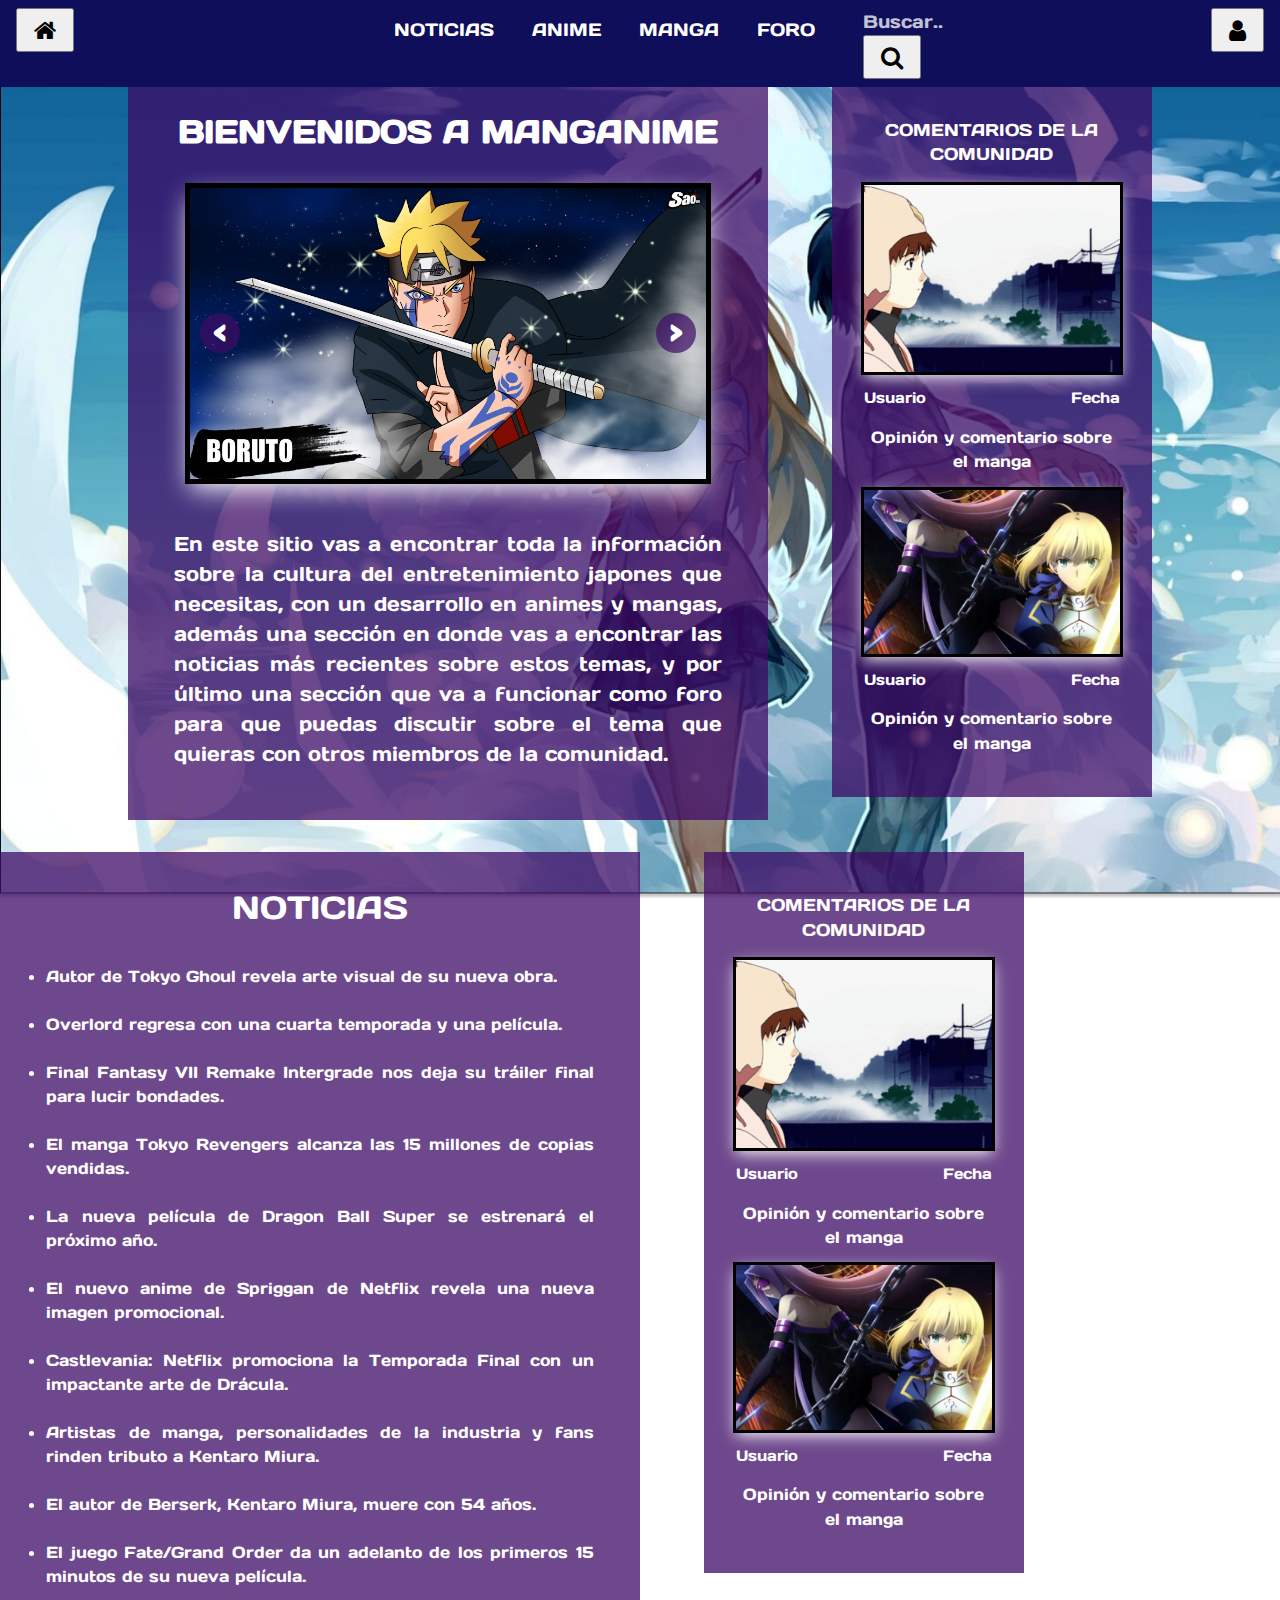
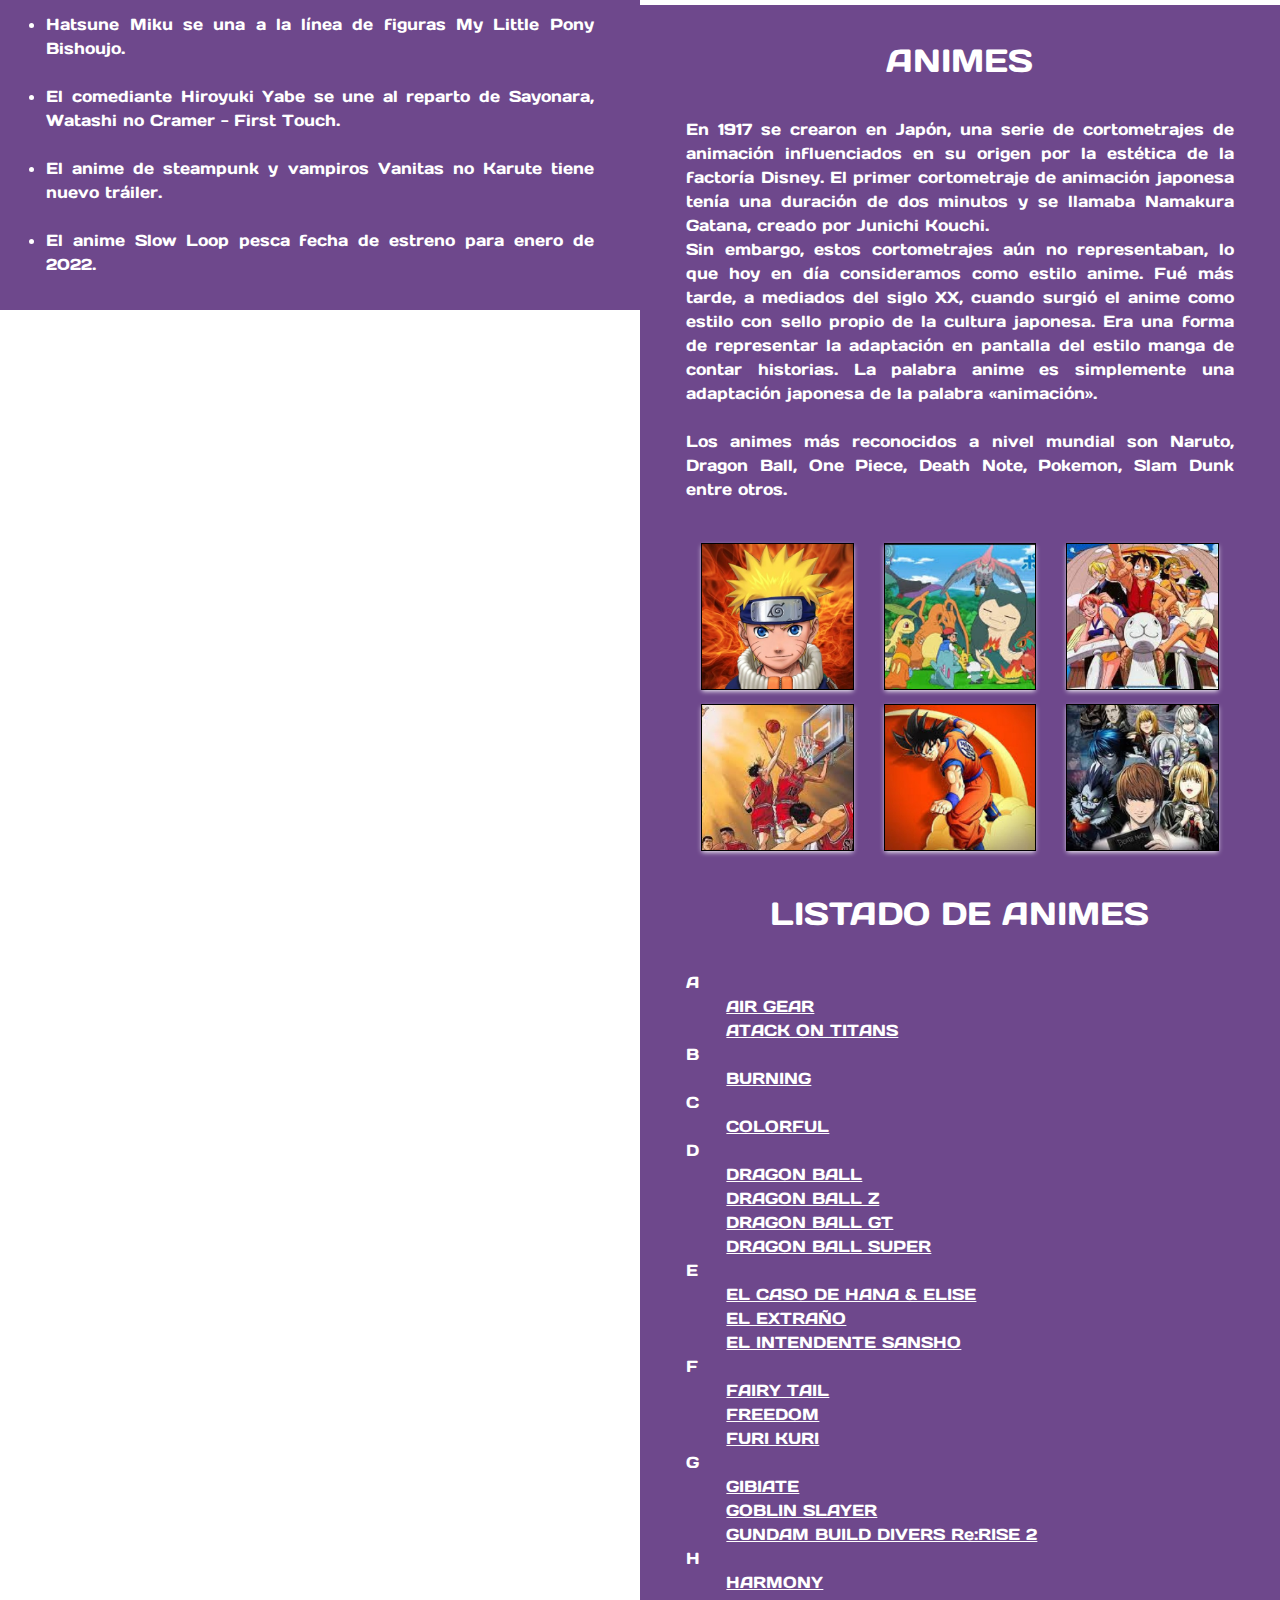
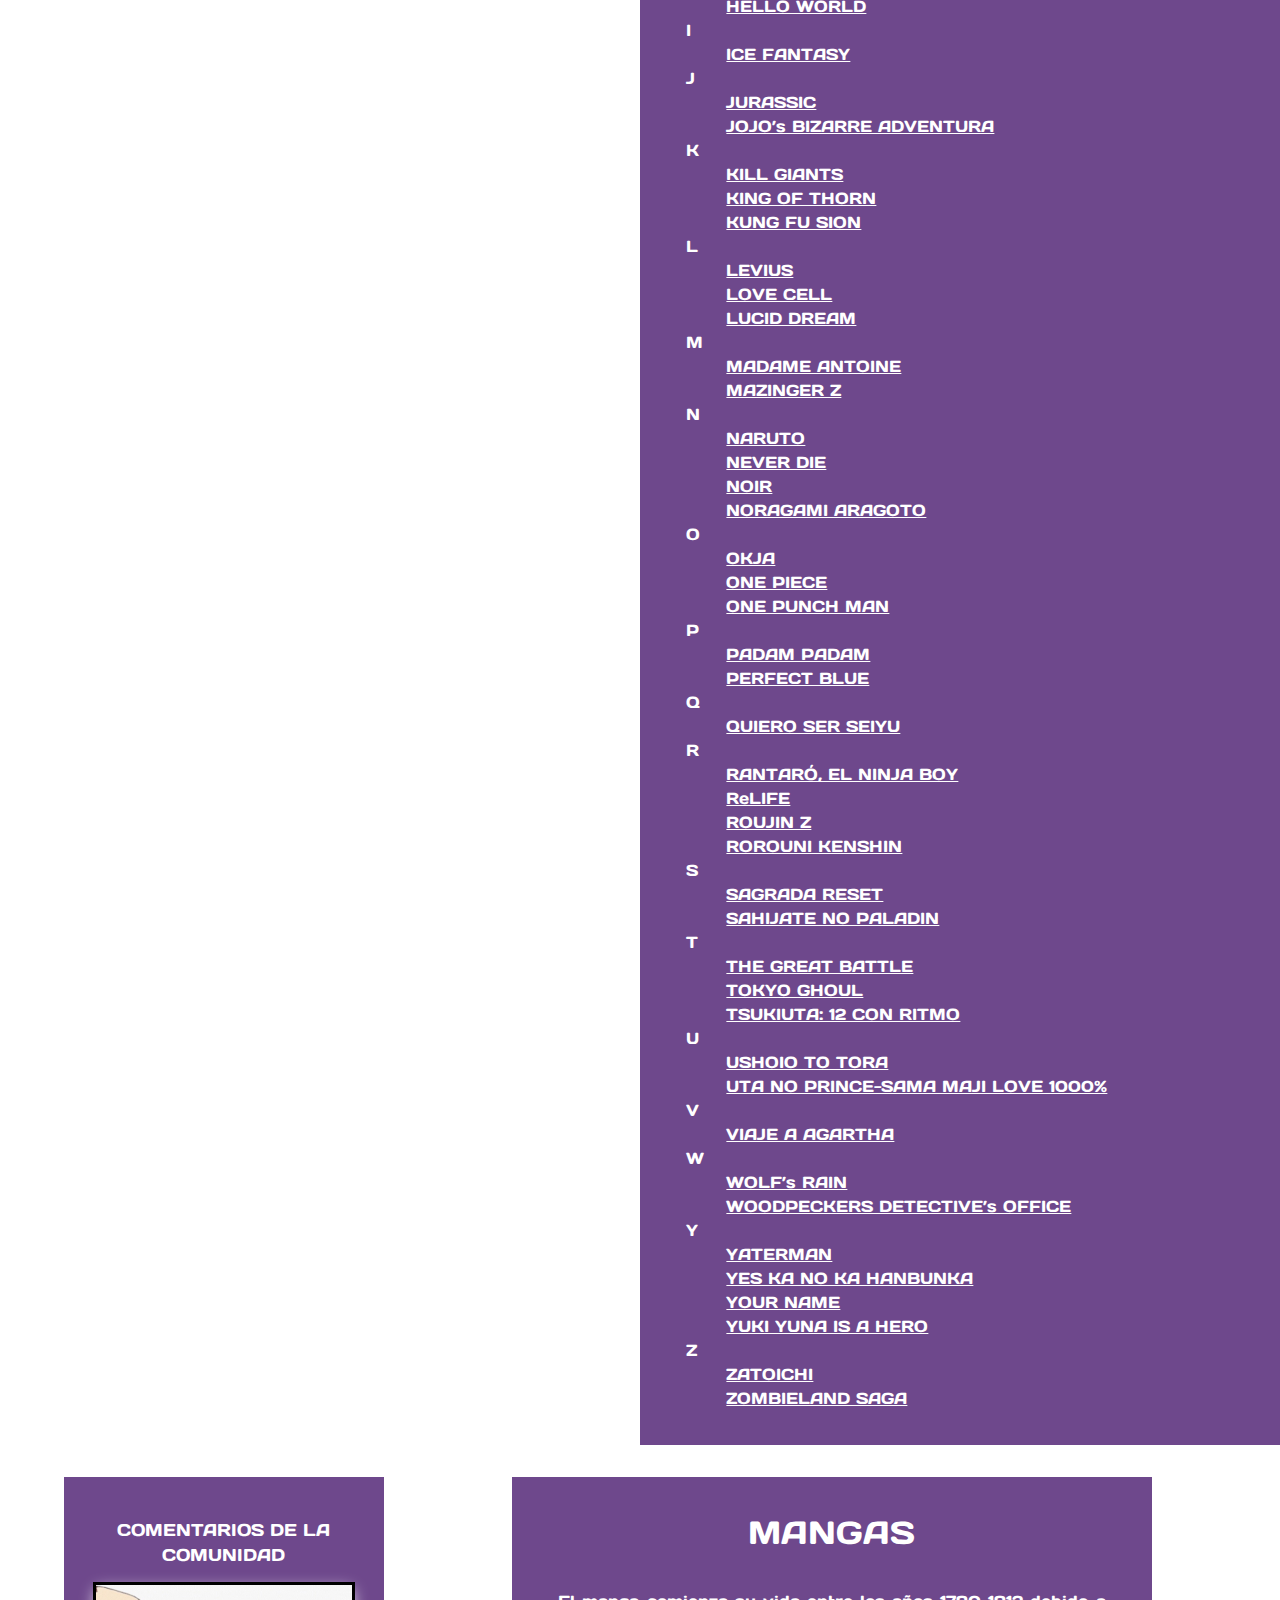
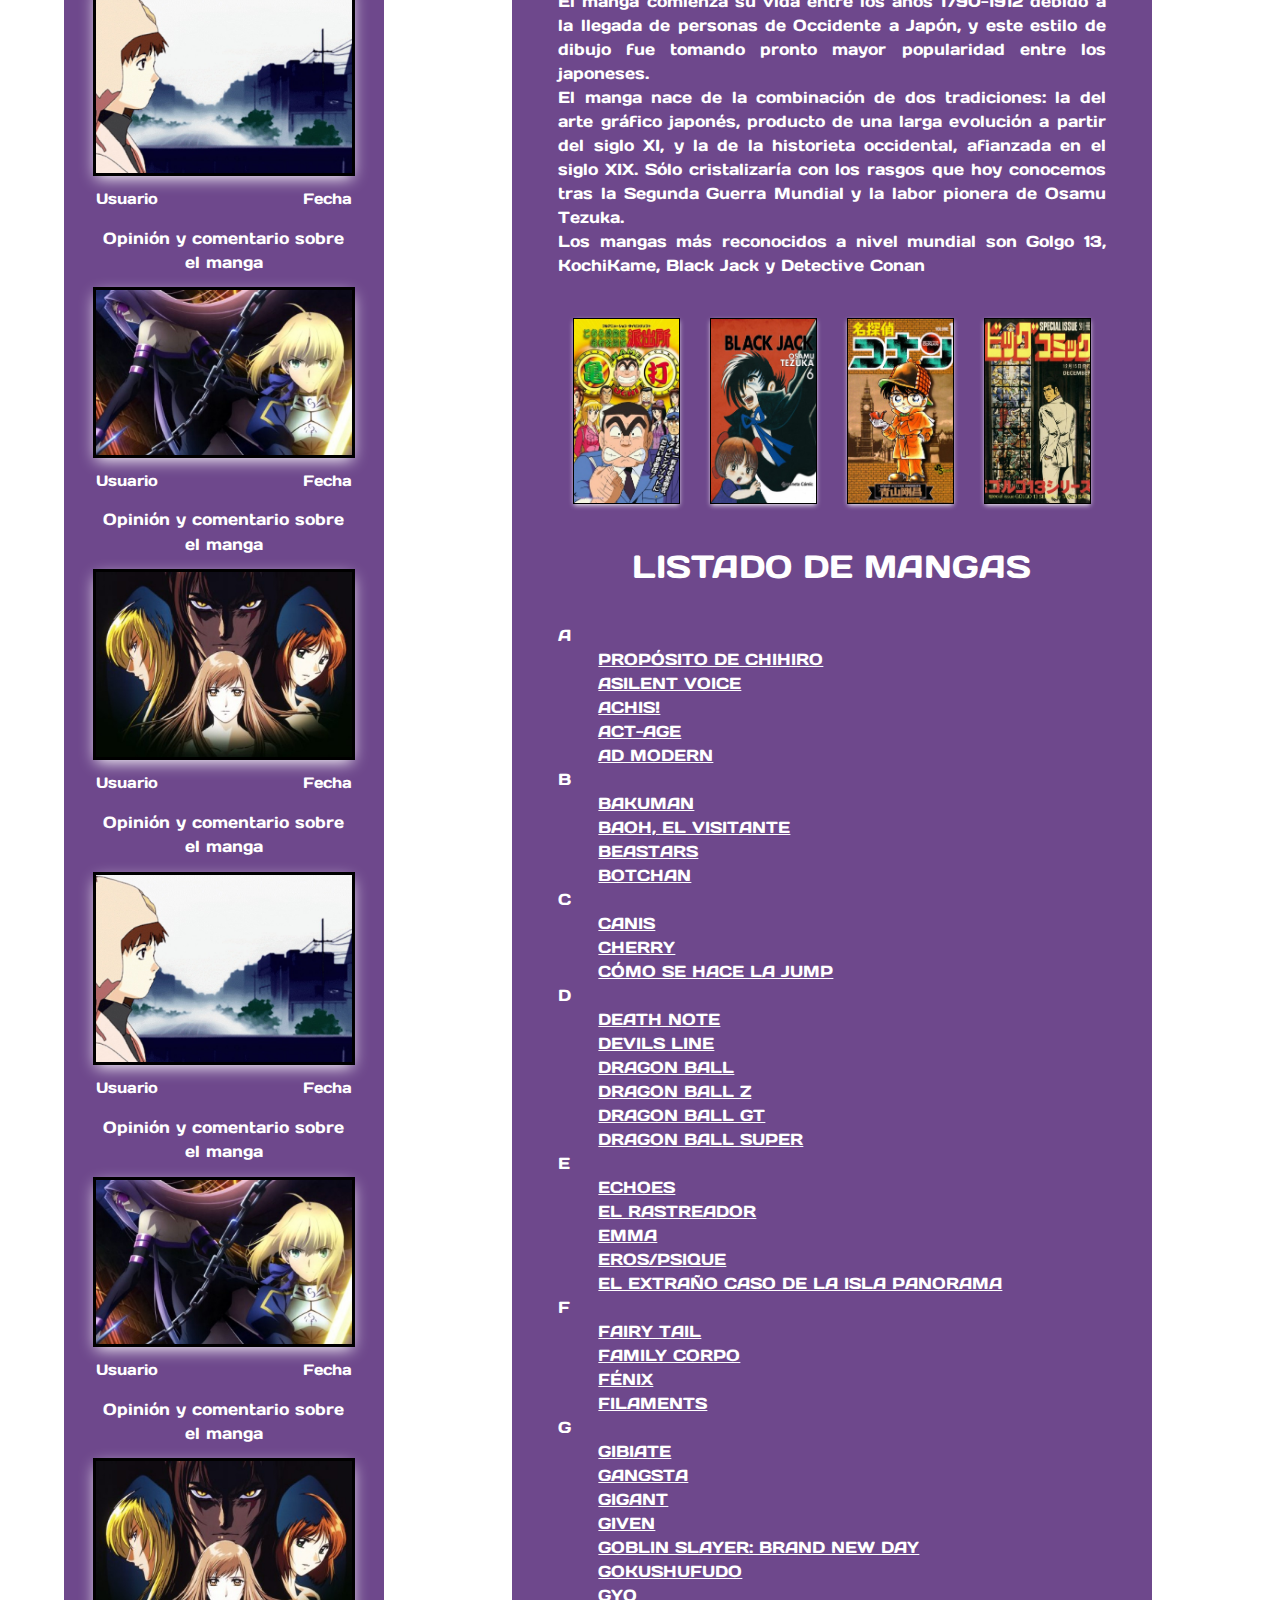
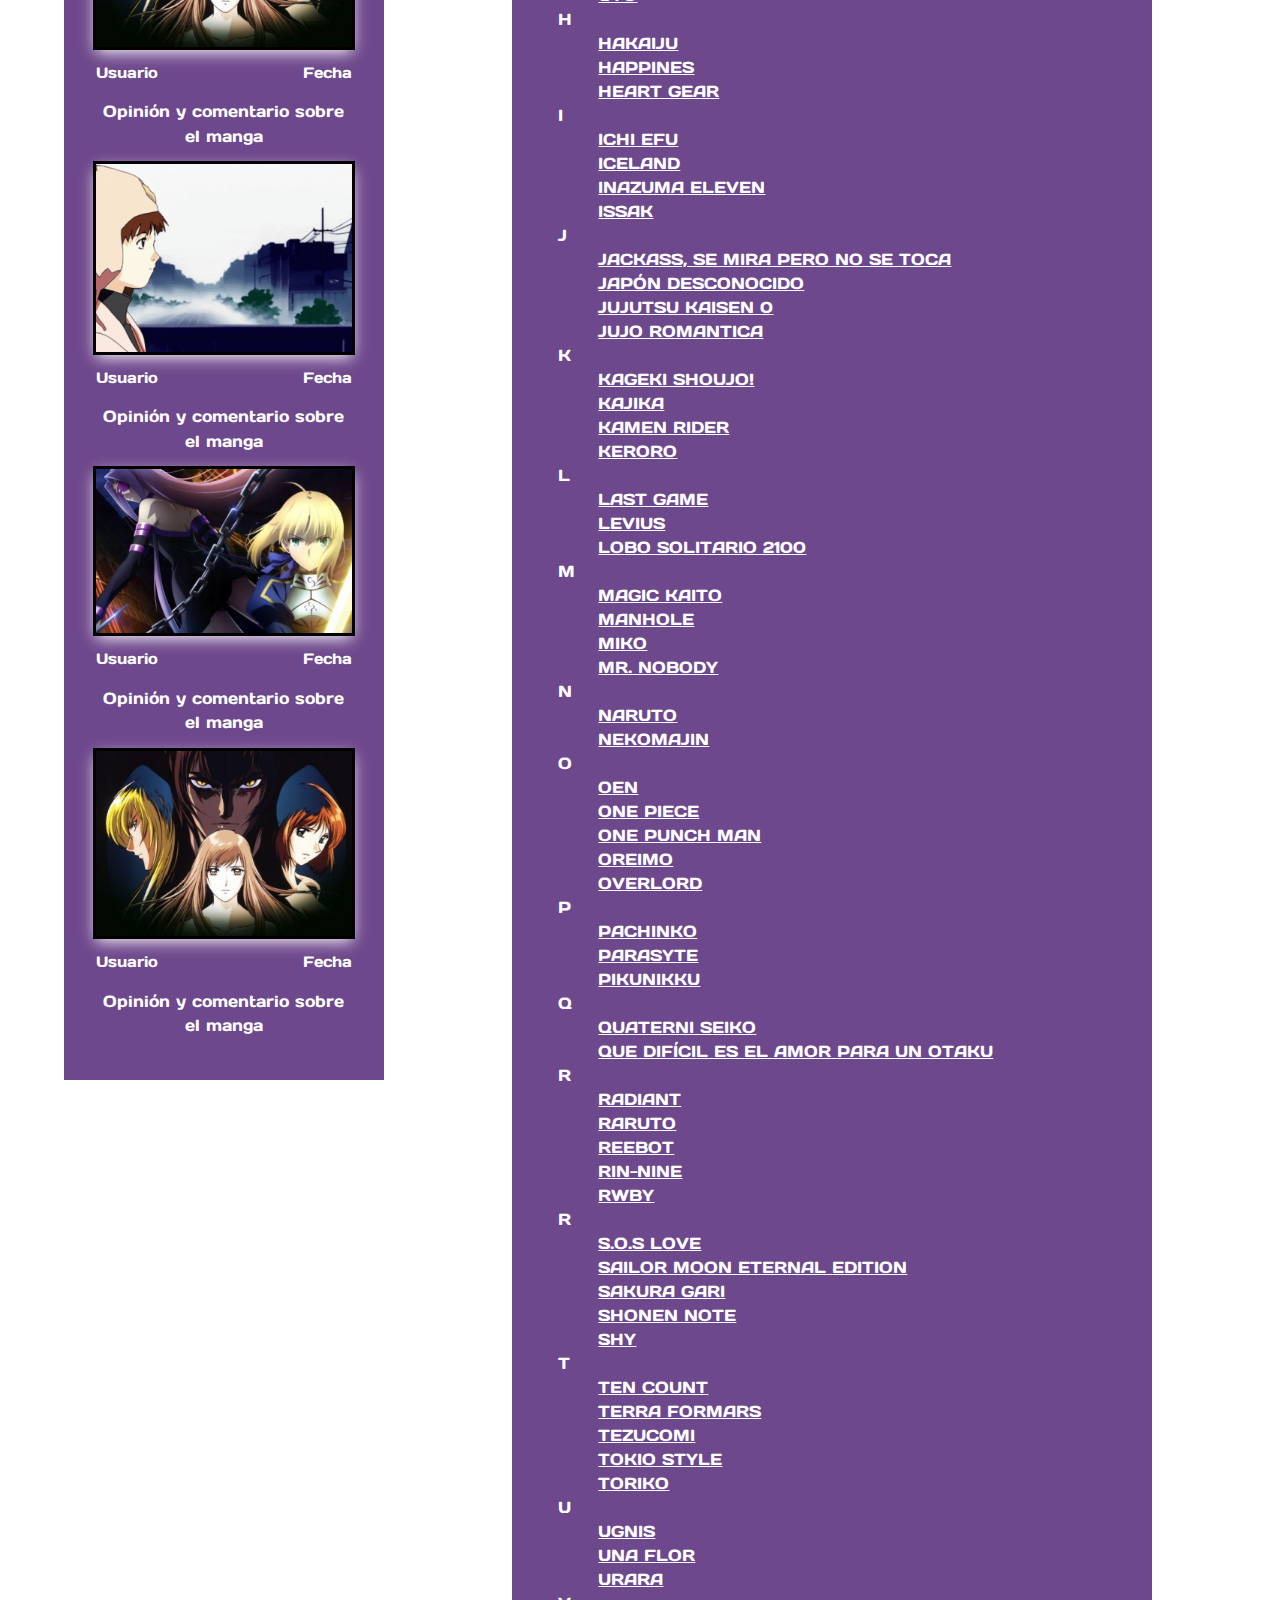
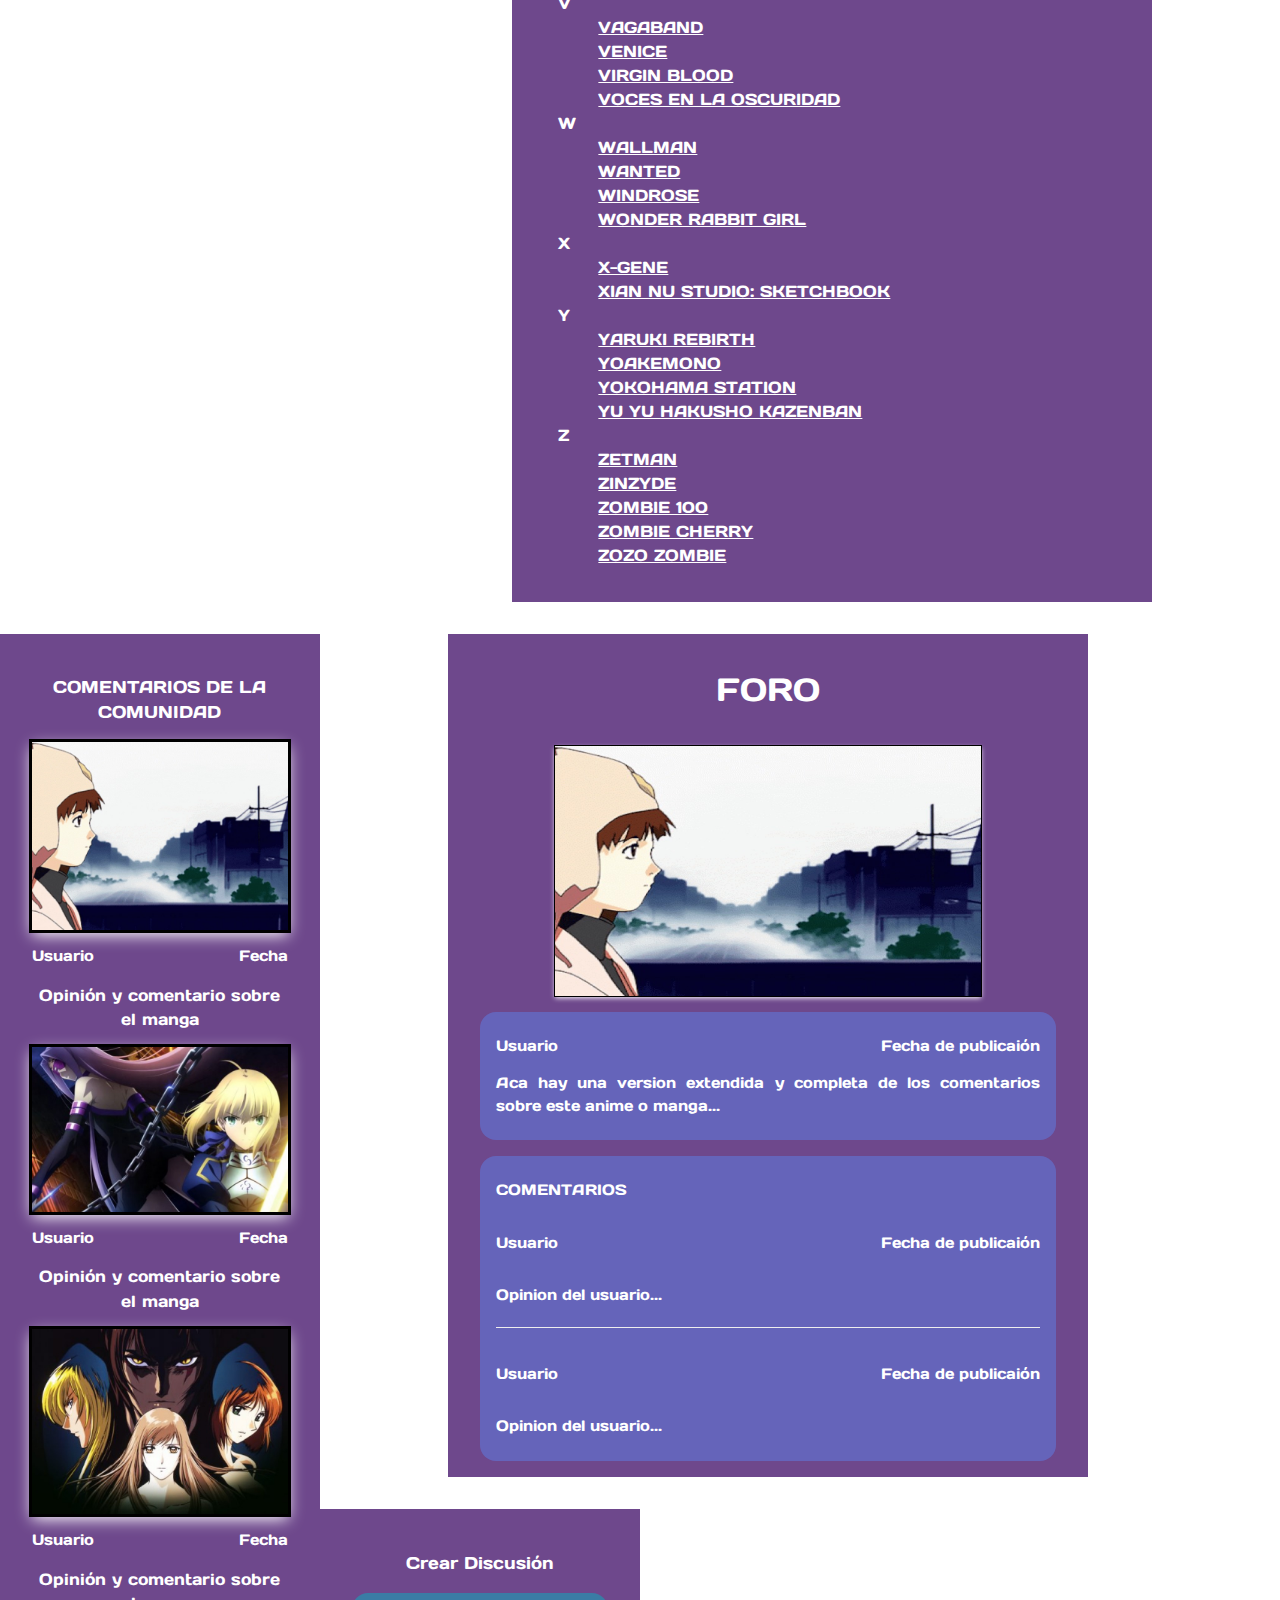
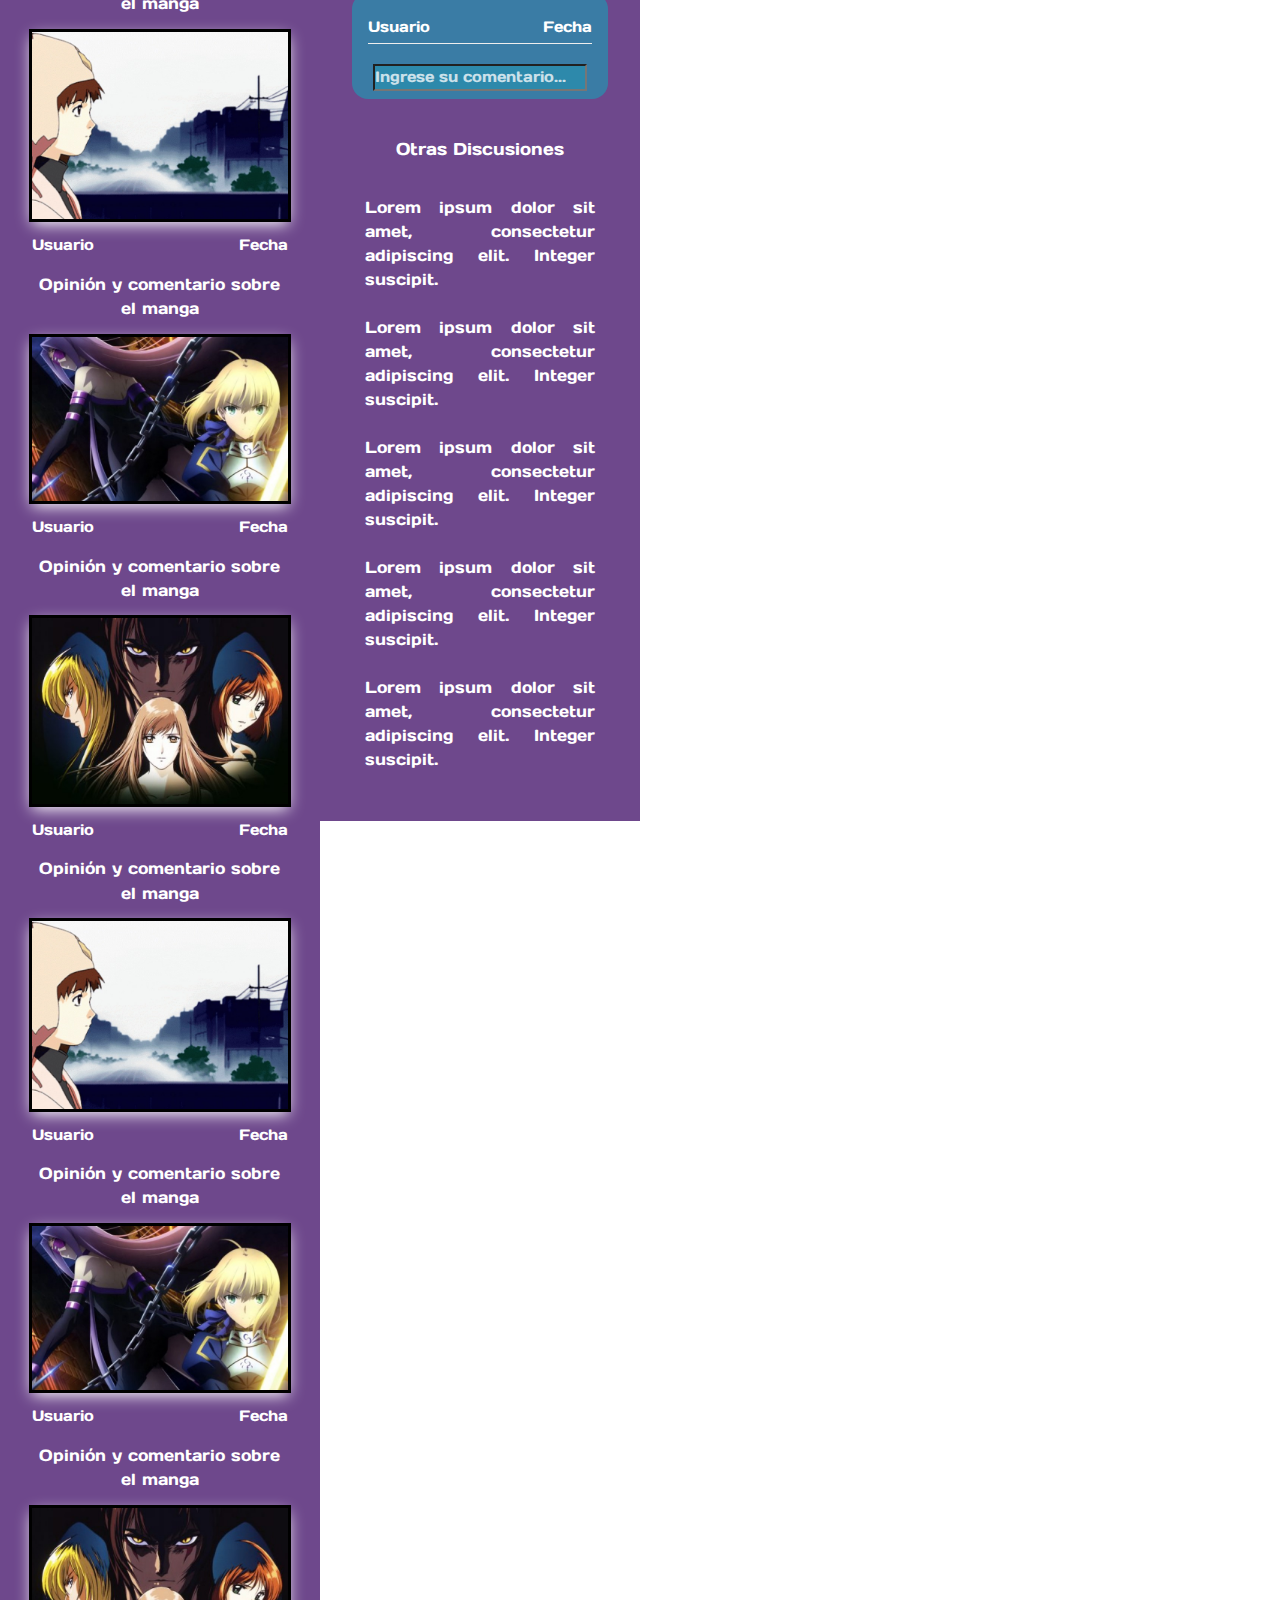
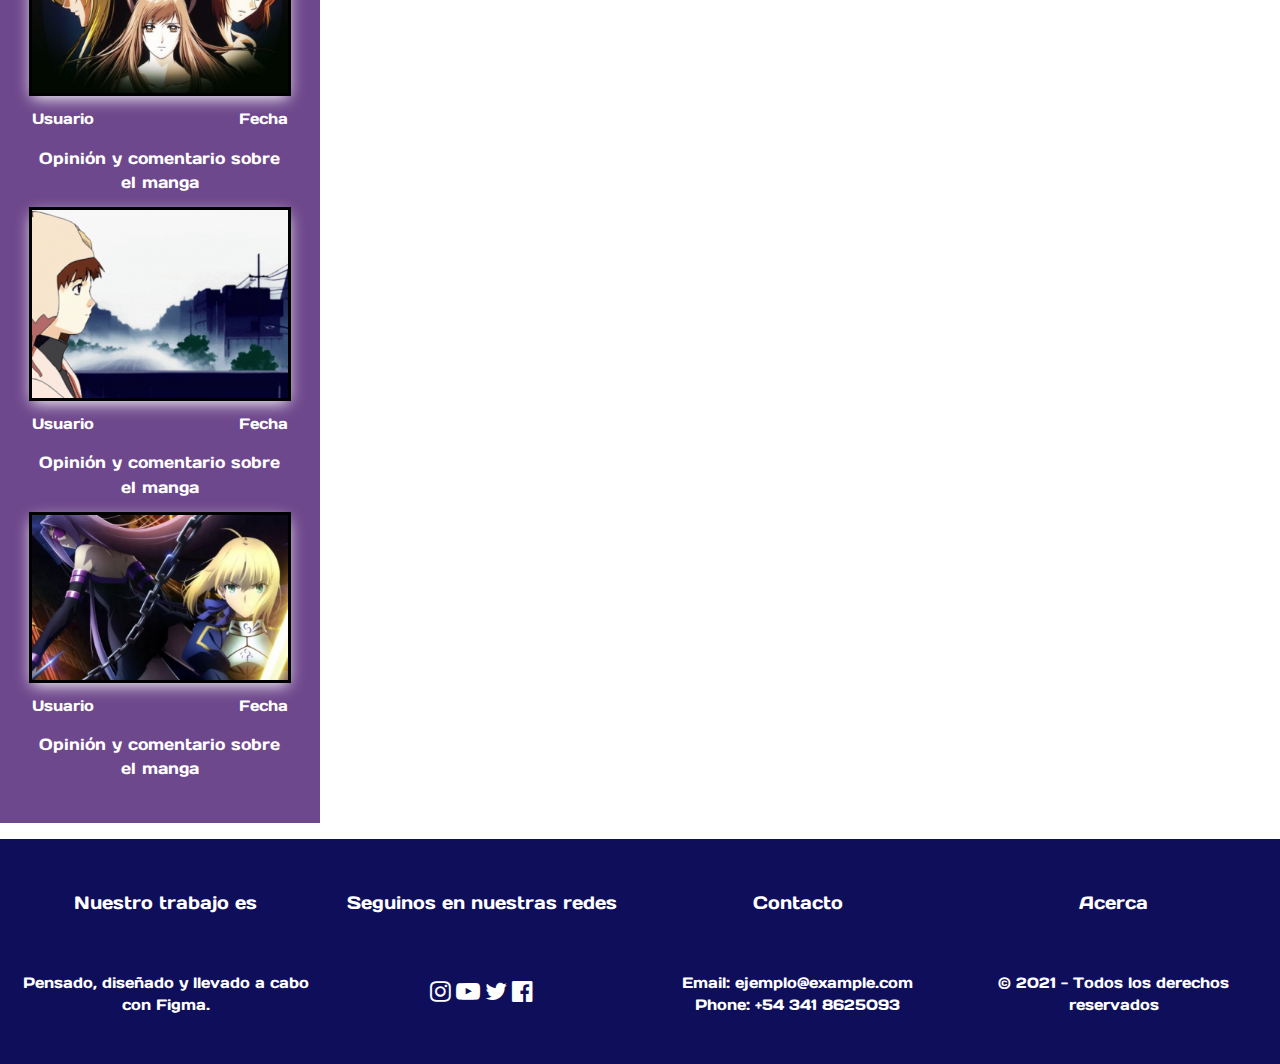
<file: index.html>
<!DOCTYPE html>
<html lang="en">
  <head>
    <meta charset="UTF-8" />
    <link rel="stylesheet" href="styles/styles.css" type="text/css" />
    <link rel="stylesheet" href="styles/slider.css" type="text/css" />
    <link rel="stylesheet" href="https://www.w3schools.com/w3css/4/w3.css" />
    <link rel="preconnect" href="https://fonts.gstatic.com" />
    <link
      rel="stylesheet"
      href="https://cdnjs.cloudflare.com/ajax/libs/font-awesome/4.7.0/css/font-awesome.min.css"
    />
    <link
      href="https://fonts.googleapis.com/css2?family=Days+One&display=swap"
      rel="stylesheet"
    />
    <title>Anime</title>
    <style>
      .fondo {
        background-image: url("img/BackGround.png");
        background-repeat: no-repeat;
        background-attachment: fixed;
        background-size: cover;
      }
    </style>
    <script
      src="https://code.jquery.com/jquery-3.6.0.js"
      integrity="sha256-H+K7U5CnXl1h5ywQfKtSj8PCmoN9aaq30gDh27Xc0jk="
      crossorigin="anonymous"
    ></script>
  </head>
  <body class="fondo">
    <!-- Header, se mantiene-->
    <header>
      <div class="conteiner-header nav-bar w3-bar w3-mobile">
        <span class="w3-bar-item w3-mobile">
          <button class="btn">
            <i class="fa fa-home w3-xlarge w3-btn barra" id="demo0"></i>
          </button>
        </span>
        <span class="w3-right w3-mobile">
          <span class="w3-bar-item w3-mobile">
            <a href="#NOTICIAS" class="w3-btn w3-mobile barra" id="demo1">NOTICIAS</a>
            <a href="#ANIME" class="w3-btn w3-mobile barra" id="demo2">ANIME</a>
            <a href="#MANGA" class="w3-btn w3-mobile barra" id="demo3"> MANGA</a>
            <a href="#FORO" class="w3-btn w3-mobile barra" id="demo4">FORO</a>
          </span>
          <span class="w3-bar-item w3-mobile">
            <input
              class="w3-mobile search-header"
              type="text"
              placeholder="Buscar.."
            />
            <button class="btn">
              <i class="w3-mobile fa fa-search w3-xlarge w3-btn"></i>
            </button>
          </span>
          <span class="w3-bar-item w3-mobile">
            <button class="btn">
              <i class="fa fa-user w3-xlarge w3-btn" id="demo0"></i>
            </button>
            <!--Faltaria que funcione el boton de logearse y qque te abra algo de login con google-->
          </span>
        </span>
      </div>
    </header>
    <!-- Pagina Principal -->
    <div class="medio mostrar" id="div_demo0">
      <div class="w3-col" style="width: 10%"><p></p></div>
      <section class="w3-panel w3-half w3-center">
        <p class="h1">BIENVENIDOS A MANGANIME</p>
        <div id="contenedor-slider" class="contenedor-slider">
          <div id="slider" class="slider">
            <div class="slider__section">
              <img src="img/boruto.png" class="slider__img" />
            </div>
            <div class="slider__section">
              <img src="img/pokemon.jpg" class="slider__img" />
            </div>
            <div class="slider__section">
              <img src="img/dbsuper.jpg" class="slider__img" />
            </div>
            <div class="slider__section">
              <img src="img/deathnote.jpg" class="slider__img" />
            </div>
          </div>
          <div id="btn-prev" class="btn-prev">&#60;</div>
          <div id="btn-next" class="btn-next">&#62;</div>
        </div>
        <div>
          <p class="descripcion">
            En este sitio vas a encontrar toda la información sobre la cultura
            del entretenimiento japones que necesitas, con un desarrollo en
            animes y mangas, además una sección en donde vas a encontrar las
            noticias más recientes sobre estos temas, y por último una sección
            que va a funcionar como foro para que puedas discutir sobre el tema
            que quieras con otros miembros de la comunidad.
          </p>
        </div>
      </section>
      <div class="w3-col" style="width: 5%"><p></p></div>
      <aside class="w3-panel w3-quarter w3-center">
        <div class="contenedor-aside w3-margin">
          <p class="a1">COMENTARIOS DE LA COMUNIDAD</p>
          <img class="asideimg" src="img/uno.jpeg" />
          <div class="w3-row">
            <p class="w3-left">Usuario</p>
            <p class="w3-right">Fecha</p>
          </div>
          <p class="op w3-row">Opinión y comentario sobre el manga</p>
          <img class="asideimg" src="img/dos.jpeg" />
          <div class="w3-row">
            <p class="w3-left">Usuario</p>
            <p class="w3-right">Fecha</p>
          </div>
          <p class="op w3-row">Opinión y comentario sobre el manga</p>
        </div>
      </aside>
    </div>
    <!-- Pagina de noticias -->
    <div class="medio mostrar" id="div_demo1">
      <div class="w3-col" style="width: 10%"><p></p></div>
      <section class="w3-panel w3-half w3-center">
        <p class="h2">NOTICIAS</p>
        <div class="textsection">
          <ul>
            <li>Autor de Tokyo Ghoul revela arte visual de su nueva obra.</li>
            <br />
            <li>Overlord regresa con una cuarta temporada y una película.</li>
            <br />
            <li>
              Final Fantasy VII Remake Intergrade nos deja su tráiler final para
              lucir bondades.
            </li>
            <br />
            <li>
              El manga Tokyo Revengers alcanza las 15 millones de copias
              vendidas.
            </li>
            <br />
            <li>
              La nueva película de Dragon Ball Super se estrenará el próximo
              año.
            </li>
            <br />
            <li>
              El nuevo anime de Spriggan de Netflix revela una nueva imagen
              promocional.
            </li>
            <br />
            <li>
              Castlevania: Netflix promociona la Temporada Final con un
              impactante arte de Drácula.
            </li>
            <br />
            <li>
              Artistas de manga, personalidades de la industria y fans rinden
              tributo a Kentaro Miura.
            </li>
            <br />
            <li>El autor de Berserk, Kentaro Miura, muere con 54 años.</li>
            <br />
            <li>
              El juego Fate/Grand Order da un adelanto de los primeros 15
              minutos de su nueva película.
            </li>
            <br />
            <li>
              Hatsune Miku se una a la línea de figuras My Little Pony Bishoujo.
            </li>
            <br />
            <li>
              El comediante Hiroyuki Yabe se une al reparto de Sayonara, Watashi
              no Cramer - First Touch.
            </li>
            <br />
            <li>
              El anime de steampunk y vampiros Vanitas no Karute tiene nuevo
              tráiler.
            </li>
            <br />
            <li>
              El anime Slow Loop pesca fecha de estreno para enero de 2022.
            </li>
          </ul>
        </div>
      </section>
      <div class="w3-col" style="width: 5%"><p></p></div>
      <aside class="w3-panel w3-quarter w3-center">
        <div class="contenedor-aside w3-margin">
          <p class="a1">COMENTARIOS DE LA COMUNIDAD</p>
          <img class="asideimg" src="img/uno.jpeg" />
          <p class="w3-left">Usuario</p>
          <p class="w3-right">Fecha</p>
          <p class="op">Opinión y comentario sobre el manga</p>
          <img class="asideimg" src="img/dos.jpeg" />
          <div class="w3-row">
            <p class="w3-left">Usuario</p>
            <p class="w3-right">Fecha</p>
          </div>
          <p class="op w3-row">Opinión y comentario sobre el manga</p>
        </div>
      </aside>
    </div>
    <!-- Pagina de anime -->
    <div class="medio mostrar" id="div_demo2">
      <div class="w3-col" style="width: 10%"><p></p></div>
      <section class="w3-panel w3-half w3-center">
        <p class="h2">ANIMES</p>
        <div class="textsection">
          <p class="descripcion-anime">
            En 1917 se crearon en Japón, una serie de cortometrajes de animación
            influenciados en su origen por la estética de la factoría Disney. El
            primer cortometraje de animación japonesa tenía una duración de dos
            minutos y se llamaba Namakura Gatana, creado por Junichi Kouchi.
            <br />Sin embargo, estos cortometrajes aún no representaban, lo que
            hoy en día consideramos como estilo anime. Fué más tarde, a mediados
            del siglo XX, cuando surgió el anime como estilo con sello propio de
            la cultura japonesa. Era una forma de representar la adaptación en
            pantalla del estilo manga de contar historias. La palabra anime es
            simplemente una adaptación japonesa de la palabra «animación».
            <br /><br />Los animes más reconocidos a nivel mundial son Naruto,
            Dragon Ball, One Piece, Death Note, Pokemon, Slam Dunk entre otros.
          </p>
        </div>
        <div class="w3-conteiner w3-center conteiner-imgs">
          <div class="w3-row">
            <div class="w3-third w3-padding">
              <img class="imganman" src="img/1.jpeg" />
            </div>
            <div class="w3-third w3-padding">
              <img class="imganman" src="img/2.jpeg" />
            </div>
            <div class="w3-third w3-padding">
              <img class="imganman" src="img/3.jpeg" />
            </div>
          </div>
          <div class="w3-row">
            <div class="w3-third w3-padding">
              <img class="imganman" src="img/4.jpeg" />
            </div>
            <div class="w3-third w3-padding">
              <img class="imganman" src="img/5.jpeg" />
            </div>
            <div class="w3-third w3-padding">
              <img class="imganman" src="img/6.jpeg" />
            </div>
          </div>
        </div>
        <p class="h2">LISTADO DE ANIMES</p>
        <div class="w3-conteiner textsection">
          <dl>
            <dt>A</dt>
            <dd><a href=""> AIR GEAR</a></dd>
            <dd><a href=""> ATACK ON TITANS</a></dd>
            <dt>B</dt>
            <dd><a href=""> BURNING</a></dd>
            <dt>C</dt>
            <dd><a href=""> COLORFUL</a></dd>
            <dt>D</dt>
            <dd><a href=""> DRAGON BALL</a></dd>
            <dd><a href=""> DRAGON BALL Z</a></dd>
            <dd><a href=""> DRAGON BALL GT</a></dd>
            <dd><a href=""> DRAGON BALL SUPER</a></dd>
            <dt>E</dt>
            <dd><a href=""> EL CASO DE HANA & ELISE</a></dd>
            <dd><a href=""> EL EXTRAÑO </a></dd>
            <dd><a href=""> EL INTENDENTE SANSHO</a></dd>
            <dt>F</dt>
            <dd><a href=""> FAIRY TAIL</a></dd>
            <dd><a href=""> FREEDOM</a></dd>
            <dd><a href=""> FURI KURI</a></dd>
            <dt>G</dt>
            <dd><a href=""> GIBIATE</a></dd>
            <dd><a href=""> GOBLIN SLAYER</a></dd>
            <dd><a href=""> GUNDAM BUILD DIVERS Re:RISE 2</a></dd>
            <dt>H</dt>
            <dd><a href=""> HARMONY</a></dd>
            <dd><a href=""> HELLO WORLD</a></dd>
            <dt>I</dt>
            <dd><a href=""> ICE FANTASY</a></dd>
            <dt>J</dt>
            <dd><a href=""> JURASSIC</a></dd>
            <dd><a href=""> JOJO’s BIZARRE ADVENTURA</a></dd>
            <dt>K</dt>
            <dd><a href=""> KILL GIANTS</a></dd>
            <dd><a href=""> KING OF THORN</a></dd>
            <dd><a href=""> KUNG FU SION</a></dd>
            <dt>L</dt>
            <dd><a href=""> LEVIUS</a></dd>
            <dd><a href=""> LOVE CELL</a></dd>
            <dd><a href=""> LUCID DREAM </a></dd>
            <dt>M</dt>
            <dd><a href=""> MADAME ANTOINE</a></dd>
            <dd><a href=""> MAZINGER Z</a></dd>
            <dt>N</dt>
            <dd><a href=""> NARUTO</a></dd>
            <dd><a href=""> NEVER DIE</a></dd>
            <dd><a href=""> NOIR</a></dd>
            <dd><a href=""> NORAGAMI ARAGOTO</a></dd>
            <dt>O</dt>
            <dd><a href=""> OKJA</a></dd>
            <dd><a href=""> ONE PIECE</a></dd>
            <dd><a href=""> ONE PUNCH MAN</a></dd>
            <dt>P</dt>
            <dd><a href=""> PADAM PADAM</a></dd>
            <dd><a href=""> PERFECT BLUE</a></dd>
            <dt>Q</dt>
            <dd><a href=""> QUIERO SER SEIYU</a></dd>
            <dt>R</dt>
            <dd><a href=""> RANTARÓ, EL NINJA BOY</a></dd>
            <dd><a href=""> ReLIFE</a></dd>
            <dd><a href=""> ROUJIN Z</a></dd>
            <dd><a href=""> ROROUNI KENSHIN</a></dd>
            <dt>S</dt>
            <dd><a href=""> SAGRADA RESET</a></dd>
            <dd><a href=""> SAHIJATE NO PALADIN</a></dd>
            <dt>T</dt>
            <dd><a href=""> THE GREAT BATTLE</a></dd>
            <dd><a href=""> TOKYO GHOUL</a></dd>
            <dd><a href=""> TSUKIUTA: 12 CON RITMO</a></dd>
            <dt>U</dt>
            <dd><a href=""> USHOIO TO TORA</a></dd>
            <dd><a href=""> UTA NO PRINCE-SAMA MAJI LOVE 1000%</a></dd>
            <dt>V</dt>
            <dd><a href=""> VIAJE A AGARTHA</a></dd>
            <dt>W</dt>
            <dd><a href=""> WOLF’s RAIN</a></dd>
            <dd><a href=""> WOODPECKERS DETECTIVE’s OFFICE</a></dd>
            <dt>Y</dt>
            <dd><a href=""> YATERMAN</a></dd>
            <dd><a href=""> YES KA NO KA HANBUNKA</a></dd>
            <dd><a href=""> YOUR NAME</a></dd>
            <dd><a href=""> YUKI YUNA IS A HERO</a></dd>
            <dt>Z</dt>
            <dd><a href=""> ZATOICHI</a></dd>
            <dd><a href=""> ZOMBIELAND SAGA</a></dd>
          </dl>
        </div>
      </section>
      <div class="w3-col" style="width: 5%"><p></p></div>
      <aside class="w3-panel w3-quarter w3-center">
        <div class="contenedor-aside w3-margin">
          <p class="a1">COMENTARIOS DE LA COMUNIDAD</p>
          <img class="asideimg" src="img/uno.jpeg" />
          <p class="w3-left">Usuario</p>
          <p class="w3-right">Fecha</p>
          <p class="op">Opinión y comentario sobre el manga</p>
          <img class="asideimg" src="img/dos.jpeg" />
          <div class="w3-row">
            <p class="w3-left">Usuario</p>
            <p class="w3-right">Fecha</p>
          </div>
          <p class="op w3-row">Opinión y comentario sobre el manga</p>
          <img class="asideimg" src="img/tres.jpeg" />
          <p class="w3-left">Usuario</p>
          <p class="w3-right">Fecha</p>
          <p class="op">Opinión y comentario sobre el manga</p>
          <img class="asideimg" src="img/uno.jpeg" />
          <div class="w3-row">
            <p class="w3-left">Usuario</p>
            <p class="w3-right">Fecha</p>
          </div>
          <p class="op w3-row">Opinión y comentario sobre el manga</p>
          <img class="asideimg" src="img/dos.jpeg" />
          <p class="w3-left">Usuario</p>
          <p class="w3-right">Fecha</p>
          <p class="op">Opinión y comentario sobre el manga</p>
          <img class="asideimg" src="img/tres.jpeg" />
          <div class="w3-row">
            <p class="w3-left">Usuario</p>
            <p class="w3-right">Fecha</p>
          </div>
          <p class="op w3-row">Opinión y comentario sobre el manga</p>
          <img class="asideimg" src="img/uno.jpeg" />
          <p class="w3-left">Usuario</p>
          <p class="w3-right">Fecha</p>
          <p class="op">Opinión y comentario sobre el manga</p>
          <img class="asideimg" src="img/dos.jpeg" />
          <div class="w3-row">
            <p class="w3-left">Usuario</p>
            <p class="w3-right">Fecha</p>
          </div>
          <p class="op w3-row">Opinión y comentario sobre el manga</p>
          <img class="asideimg" src="img/tres.jpeg" />
          <p class="w3-left">Usuario</p>
          <p class="w3-right">Fecha</p>
          <p class="op">Opinión y comentario sobre el manga</p>
        </div>
      </aside>
    </div>
    <!-- Pagina de mangas -->
    <div class="medio mostrar" id="div_demo3">
      <div class="w3-col" style="width: 10%"><p></p></div>
      <section class="w3-panel w3-half w3-center">
        <p class="h2">MANGAS</p>
        <div class="textsection">
          <p>
            El manga comienza su vida entre los años 1790-1912 debido a la
            llegada de personas de Occidente a Japón, y este estilo de dibujo
            fue tomando pronto mayor popularidad entre los japoneses.
            <br />El manga nace de la combinación de dos tradiciones: la del
            arte gráfico japonés, producto de una larga evolución a partir del
            siglo XI, y la de la historieta occidental, afianzada en el siglo
            XIX. Sólo cristalizaría con los rasgos que hoy conocemos tras la
            Segunda Guerra Mundial y la labor pionera de Osamu Tezuka. <br />Los
            mangas más reconocidos a nivel mundial son Golgo 13, KochiKame,
            Black Jack y Detective Conan
          </p>
        </div>
        <div class="w3-conteiner w3-row w3-center conteiner-imgs">
          <div class="w3-quarter w3-padding">
            <img class="imganman" src="img/1m.jpeg" />
          </div>
          <div class="w3-quarter w3-padding">
            <img class="imganman" src="img/2m.jpeg" />
          </div>
          <div class="w3-quarter w3-padding">
            <img class="imganman" src="img/3m.jpeg" />
          </div>
          <div class="w3-quarter w3-padding">
            <img class="imganman" src="img/4m.jpeg" />
          </div>
        </div>
        <p class="h2">LISTADO DE MANGAS</p>
        <div class="textsection">
          <dl>
            <dt>A</dt>
            <dd><a href=""> PROPÓSITO DE CHIHIRO </a></dd>
            <dd><a href=""> ASILENT VOICE</a></dd>
            <dd><a href=""> ACHIS!</a></dd>
            <dd><a href=""> ACT-AGE</a></dd>
            <dd><a href=""> AD MODERN</a></dd>
            <dt>B</dt>
            <dd><a href=""> BAKUMAN</a></dd>
            <dd><a href=""> BAOH, EL VISITANTE</a></dd>
            <dd><a href=""> BEASTARS</a></dd>
            <dd><a href=""> BOTCHAN</a></dd>
            <dt>C</dt>
            <dd><a href=""> CANIS</a></dd>
            <dd><a href=""> CHERRY</a></dd>
            <dd><a href=""> CÓMO SE HACE LA JUMP</a></dd>
            <dt>D</dt>
            <dd><a href=""> DEATH NOTE</a></dd>
            <dd><a href=""> DEVILS LINE</a></dd>
            <dd><a href=""> DRAGON BALL</a></dd>
            <dd><a href=""> DRAGON BALL Z</a></dd>
            <dd><a href=""> DRAGON BALL GT</a></dd>
            <dd><a href=""> DRAGON BALL SUPER</a></dd>
            <dt>E</dt>
            <dd><a href=""> ECHOES</a></dd>
            <dd><a href=""> EL RASTREADOR</a></dd>
            <dd><a href=""> EMMA</a></dd>
            <dd><a href=""> EROS/PSIQUE</a></dd>
            <dd><a href=""> EL EXTRAÑO CASO DE LA ISLA PANORAMA</a></dd>
            <dt>F</dt>
            <dd><a href=""> FAIRY TAIL</a></dd>
            <dd><a href=""> FAMILY CORPO</a></dd>
            <dd><a href=""> FÉNIX</a></dd>
            <dd><a href=""> FILAMENTS</a></dd>
            <dt>G</dt>
            <dd><a href=""> GIBIATE</a></dd>
            <dd><a href=""> GANGSTA</a></dd>
            <dd><a href=""> GIGANT</a></dd>
            <dd><a href=""> GIVEN</a></dd>
            <dd><a href=""> GOBLIN SLAYER: BRAND NEW DAY</a></dd>
            <dd><a href=""> GOKUSHUFUDO</a></dd>
            <dd><a href=""> GYO</a></dd>
            <dt>H</dt>
            <dd><a href=""> HAKAIJU</a></dd>
            <dd><a href=""> HAPPINES</a></dd>
            <dd><a href=""> HEART GEAR</a></dd>
            <dt>I</dt>
            <dd><a href=""> ICHI EFU</a></dd>
            <dd><a href=""> ICELAND</a></dd>
            <dd><a href=""> INAZUMA ELEVEN</a></dd>
            <dd><a href=""> ISSAK</a></dd>
            <dt>J</dt>
            <dd><a href=""> JACKASS, SE MIRA PERO NO SE TOCA</a></dd>
            <dd><a href=""> JAPÓN DESCONOCIDO</a></dd>
            <dd><a href=""> JUJUTSU KAISEN 0</a></dd>
            <dd><a href=""> JUJO ROMANTICA</a></dd>
            <dt>K</dt>
            <dd><a href=""> KAGEKI SHOUJO!</a></dd>
            <dd><a href=""> KAJIKA</a></dd>
            <dd><a href=""> KAMEN RIDER</a></dd>
            <dd><a href=""> KERORO</a></dd>
            <dt>L</dt>
            <dd><a href=""> LAST GAME</a></dd>
            <dd><a href=""> LEVIUS</a></dd>
            <dd><a href=""> LOBO SOLITARIO 2100</a></dd>
            <dt>M</dt>
            <dd><a href=""> MAGIC KAITO</a></dd>
            <dd><a href=""> MANHOLE</a></dd>
            <dd><a href=""> MIKO</a></dd>
            <dd><a href=""> MR. NOBODY</a></dd>
            <dt>N</dt>
            <dd><a href=""> NARUTO</a></dd>
            <dd><a href=""> NEKOMAJIN</a></dd>
            <dt>O</dt>
            <dd><a href=""> OEN</a></dd>
            <dd><a href=""> ONE PIECE</a></dd>
            <dd><a href=""> ONE PUNCH MAN</a></dd>
            <dd><a href=""> OREIMO</a></dd>
            <dd><a href=""> OVERLORD</a></dd>
            <dt>P</dt>
            <dd><a href=""> PACHINKO</a></dd>
            <dd><a href=""> PARASYTE</a></dd>
            <dd><a href=""> PIKUNIKKU</a></dd>
            <dt>Q</dt>
            <dd><a href=""> QUATERNI SEIKO</a></dd>
            <dd><a href=""> QUE DIFÍCIL ES EL AMOR PARA UN OTAKU</a></dd>
            <dt>R</dt>
            <dd><a href=""> RADIANT</a></dd>
            <dd><a href=""> RARUTO</a></dd>
            <dd><a href=""> REEBOT</a></dd>
            <dd><a href=""> RIN-NINE</a></dd>
            <dd><a href=""> RWBY</a></dd>
            <dt>R</dt>
            <dd><a href=""> S.O.S LOVE</a></dd>
            <dd><a href=""> SAILOR MOON ETERNAL EDITION</a></dd>
            <dd><a href=""> SAKURA GARI</a></dd>
            <dd><a href=""> SHONEN NOTE</a></dd>
            <dd><a href=""> SHY</a></dd>
            <dt>T</dt>
            <dd><a href=""> TEN COUNT</a></dd>
            <dd><a href=""> TERRA FORMARS</a></dd>
            <dd><a href=""> TEZUCOMI</a></dd>
            <dd><a href=""> TOKIO STYLE</a></dd>
            <dd><a href=""> TORIKO</a></dd>
            <dt>U</dt>
            <dd><a href=""> UGNIS</a></dd>
            <dd><a href=""> UNA FLOR</a></dd>
            <dd><a href=""> URARA</a></dd>
            <dt>V</dt>
            <dd><a href=""> VAGABAND</a></dd>
            <dd><a href=""> VENICE</a></dd>
            <dd><a href=""> VIRGIN BLOOD</a></dd>
            <dd><a href=""> VOCES EN LA OSCURIDAD</a></dd>
            <dt>W</dt>
            <dd><a href=""> WALLMAN</a></dd>
            <dd><a href=""> WANTED</a></dd>
            <dd><a href=""> WINDROSE</a></dd>
            <dd><a href=""> WONDER RABBIT GIRL</a></dd>
            <dt>X</dt>
            <dd><a href=""> X-GENE</a></dd>
            <dd><a href=""> XIAN NU STUDIO: SKETCHBOOK</a></dd>
            <dt>Y</dt>
            <dd><a href=""> YARUKI REBIRTH</a></dd>
            <dd><a href=""> YOAKEMONO</a></dd>
            <dd><a href=""> YOKOHAMA STATION</a></dd>
            <dd><a href=""> YU YU HAKUSHO KAZENBAN</a></dd>
            <dt>Z</dt>
            <dd><a href=""> ZETMAN</a></dd>
            <dd><a href=""> ZINZYDE</a></dd>
            <dd><a href=""> ZOMBIE 100</a></dd>
            <dd><a href=""> ZOMBIE CHERRY</a></dd>
            <dd><a href=""> ZOZO ZOMBIE</a></dd>
          </dl>
        </div>
      </section>
      <div class="w3-col" style="width: 5%"><p></p></div>
      <aside class="w3-panel w3-quarter w3-center">
        <div class="contenedor-aside w3-margin">
          <p class="a1">COMENTARIOS DE LA COMUNIDAD</p>
          <img class="asideimg" src="img/uno.jpeg" />
          <p class="w3-left">Usuario</p>
          <p class="w3-right">Fecha</p>
          <p class="op">Opinión y comentario sobre el manga</p>
          <img class="asideimg" src="img/dos.jpeg" />
          <div class="w3-row">
            <p class="w3-left">Usuario</p>
            <p class="w3-right">Fecha</p>
          </div>
          <p class="op w3-row">Opinión y comentario sobre el manga</p>
          <img class="asideimg" src="img/tres.jpeg" />
          <p class="w3-left">Usuario</p>
          <p class="w3-right">Fecha</p>
          <p class="op">Opinión y comentario sobre el manga</p>
          <img class="asideimg" src="img/uno.jpeg" />
          <div class="w3-row">
            <p class="w3-left">Usuario</p>
            <p class="w3-right">Fecha</p>
          </div>
          <p class="op w3-row">Opinión y comentario sobre el manga</p>
          <img class="asideimg" src="img/dos.jpeg" />
          <p class="w3-left">Usuario</p>
          <p class="w3-right">Fecha</p>
          <p class="op">Opinión y comentario sobre el manga</p>
          <img class="asideimg" src="img/tres.jpeg" />
          <div class="w3-row">
            <p class="w3-left">Usuario</p>
            <p class="w3-right">Fecha</p>
          </div>
          <p class="op w3-row">Opinión y comentario sobre el manga</p>
          <img class="asideimg" src="img/uno.jpeg" />
          <p class="w3-left">Usuario</p>
          <p class="w3-right">Fecha</p>
          <p class="op">Opinión y comentario sobre el manga</p>
          <img class="asideimg" src="img/dos.jpeg" />
          <div class="w3-row">
            <p class="w3-left">Usuario</p>
            <p class="w3-right">Fecha</p>
          </div>
          <p class="op w3-row">Opinión y comentario sobre el manga</p>
          <img class="asideimg" src="img/tres.jpeg" />
          <p class="w3-left">Usuario</p>
          <p class="w3-right">Fecha</p>
          <p class="op">Opinión y comentario sobre el manga</p>
          <img class="asideimg" src="img/uno.jpeg" />
          <div class="w3-row">
            <p class="w3-left">Usuario</p>
            <p class="w3-right">Fecha</p>
          </div>
          <p class="op w3-row">Opinión y comentario sobre el manga</p>
          <img class="asideimg" src="img/dos.jpeg" />
          <p class="w3-left">Usuario</p>
          <p class="w3-right">Fecha</p>
          <p class="op">Opinión y comentario sobre el manga</p>
        </div>
      </aside>
    </div>
    <!-- Pagina de foro -->
    <div class="medio mostrar" id="div_demo4">
      <div class="w3-col" style="width: 10%"><p></p></div>
      <section class="w3-panel w3-half w3-center">
        <p class="h2">FORO</p>
        <div class="w3-center imgforo">
          <img class="imganman" src="img/uno.jpeg" />
        </div>
        <div
          class="
            w3-margin w3-center w3-row w3-padding
            coment-foro-sec
            w3-round-xlarge
          "
        >
          <p class="w3-left">Usuario</p>
          <p class="w3-right">Fecha de publicaión</p>
          <p class="w3-justify w3-row">
            Aca hay una version extendida y completa de los comentarios sobre
            este anime o manga...
          </p>
        </div>
        <div
          class="
            w3-margin w3-center w3-row w3-padding
            coment-foro-sec
            w3-round-xlarge
          "
        >
          <p class="w3-justify">COMENTARIOS</p>
          <div class="w3-row">
            <p class="w3-left">Usuario</p>
            <p class="w3-right">Fecha de publicaión</p>
          </div>
          <p class="w3-justify">Opinion del usuario...</p>
          <hr />
          <div class="w3-row">
            <p class="w3-left">Usuario</p>
            <p class="w3-right">Fecha de publicaión</p>
          </div>
          <p class="w3-justify">Opinion del usuario...</p>
        </div>
      </section>
      <div class="w3-col" style="width: 5%"><p></p></div>
      <aside class="w3-panel w3-quarter w3-center">
        <div class="contenedor-aside w3-margin">
          <p class="a1">Crear Discusión</p>
          <br />
          <div class="w3-row w3-padding coment-foro w3-round-xlarge">
            <p class="w3-left">Usuario</p>
            <p class="w3-right">Fecha</p>
            <br />
            <hr />
            <input
              class="w3-mobile coment-foro"
              type="text"
              placeholder="Ingrese su comentario..."
            />
            <!--Faltaria q suba una imagen acá tambien-->
          </div>
          <br />
          <div>
            <p class="a1">Otras Discusiones</p>
            <ul class="textsection">
              <l1>
                <a class="fro" href=""
                  >Lorem ipsum dolor sit amet, consectetur adipiscing elit.
                  Integer suscipit.</a
                ></l1
              >
              <br /><br /><l1>
                <a class="fro" href=""
                  >Lorem ipsum dolor sit amet, consectetur adipiscing elit.
                  Integer suscipit.</a
                ></l1
              >
              <br /><br /><l1>
                <a class="fro" href=""
                  >Lorem ipsum dolor sit amet, consectetur adipiscing elit.
                  Integer suscipit.</a
                ></l1
              >
              <br /><br /><l1>
                <a class="fro" href=""
                  >Lorem ipsum dolor sit amet, consectetur adipiscing elit.
                  Integer suscipit.</a
                ></l1
              >
              <br /><br /><l1>
                <a class="fro" href=""
                  >Lorem ipsum dolor sit amet, consectetur adipiscing elit.
                  Integer suscipit.</a
                ></l1
              >
            </ul>
          </div>
        </div>
      </aside>
    </div>

    <!-- Footer, se mantiene-->
    <footer class="w3-row">
      <div class="conteiner-footer w3-row-padding w3-padding-32">
        <div class="w3-quarter w3-center">
          <p class="titulo-footer">Nuestro trabajo es</p>
          <br />
          <p>Pensado, diseñado y llevado a cabo<br />con Figma.</p>
        </div>
        <div class="w3-quarter w3-center">
          <p class="titulo-footer">Seguinos en nuestras redes</p>
          <br /><br />
          <i class="fa fa-instagram w3-xlarge" aria-hidden="true"></i>
          <i class="fa fa-youtube-play w3-xlarge" aria-hidden="true"></i>
          <i class="fa fa-twitter w3-xlarge" aria-hidden="true"></i>
          <i class="fa fa-facebook-official w3-xlarge" aria-hidden="true"></i>
        </div>
        <div class="w3-quarter w3-center">
          <p class="titulo-footer">Contacto</p>
          <br />
          <p>
            Email: ejemplo@example.com
            <br />
            Phone: +54 341 8625093
          </p>
        </div>
        <div class="w3-quarter w3-center">
          <p class="titulo-footer">Acerca</p>
          <br />
          <p>© 2021 - Todos los derechos<br />reservados</p>
        </div>
      </div>
    </footer>

    <script src="scripts/slider.js"></script>
    <!-- Esto es para cargar el slider -->
    <script src="scripts/menu.js"></script>
    <!-- Esto es para cargar el funcionamiento del header -->
  </body>
</html>
</file>
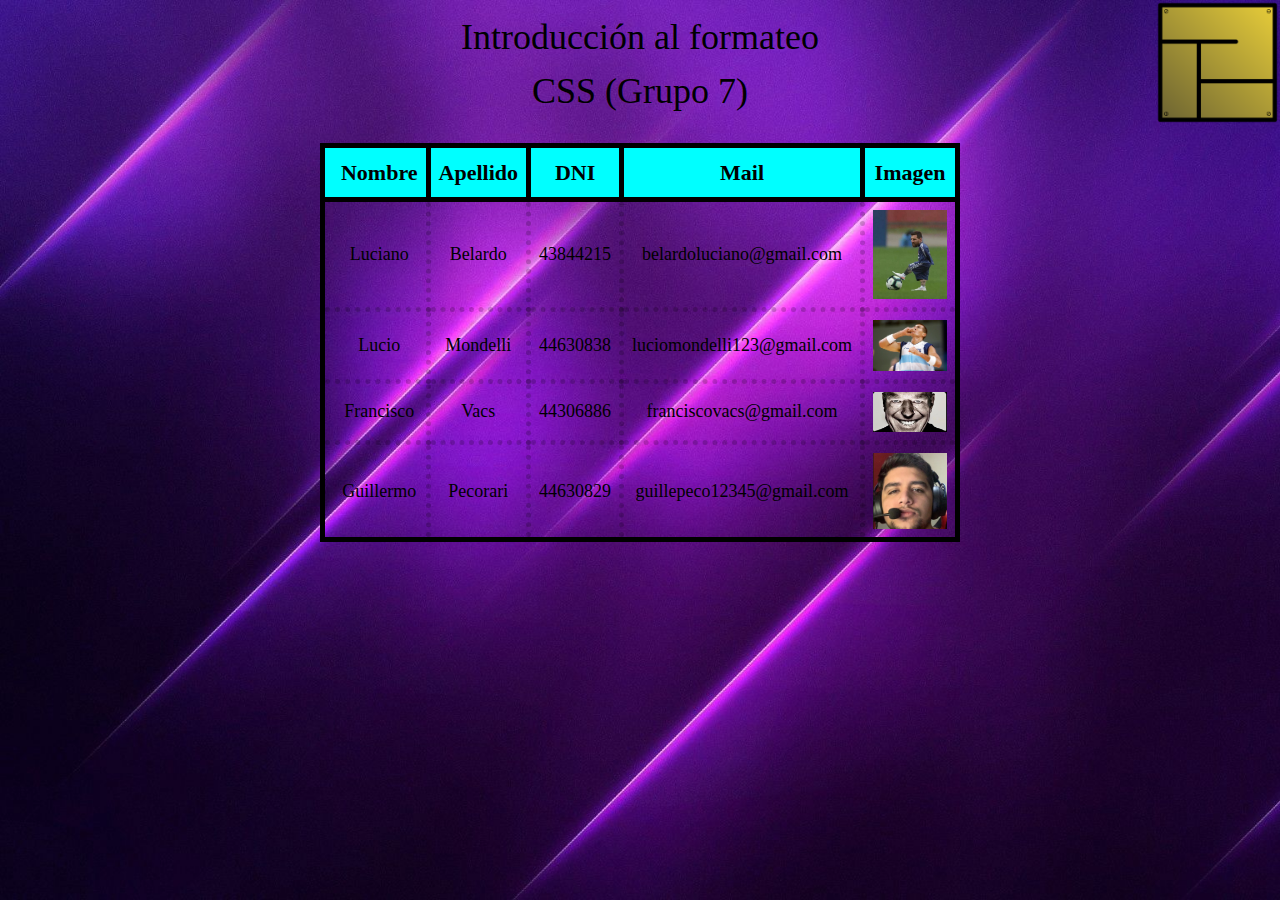
<file: tp1/index.html>
<!DOCTYPE html>
<html>
<head>
<title>Grupo 7 Godines</title>

<link rel="stylesheet" href="styles.css" type="text/css">
<link rel="stylesheet" href="https://www.w3schools.com/w3css/4/w3.css">
<link rel="stylesheet" href="https://www.w3schools.com/lib/w3-colors-2021.css">

</head>

<body class="w3-animate-opacity fondo">
  <div class="w3-row w3-2021-inkwell">
    <div class="w3-third">
        <p></p>
    </div>
    <div class="w3-third">
        <h1 class="w3-center w3-text-color-white w3-serif ">Introducci&oacute;n al formateo CSS (Grupo 7)</h1>
    </div>
    <div class="w3-third">
        <a href="https://www.ips.edu.ar/">
            <img id="imgPoli" src="logoIPS.png" class="w3-right w3-image" width="125" heigth="125">
        </a>
    </div>
  </div>

  <p></p>

  <div class="w3-quarter">
    <p></p>
  </div>
  <div class="w3-row w3-half w3-animate-opacity">
    <table class="w3-table w3-centered">
      <tr class="w3-aqua w3-cursive">
        <th>Nombre</th>
        <th>Apellido</th>
        <th>DNI</th>
        <th>Mail</th>
        <th>Imagen</th>
      </tr>
      <tr class="w3-2021-buttercream w3-hover-pale-yellow">
        <td style="vertical-align:middle;" class="w3-hover-text-red">Luciano</td>
        <td style="vertical-align:middle;" class="w3-hover-text-red">Belardo</td>
        <td style="vertical-align:middle;" class="w3-hover-text-red">43844215</td>
        <td style="vertical-align:middle;" class="w3-hover-text-red">belardoluciano@gmail.com</td>
        <td><img id="imgP" src="lulo.jpg" class="w3-center w3-image" width="100" heigth="100"></td>
      </tr>
      <tr class="w3-2021-buttercream w3-hover-pale-yellow">
        <td style="vertical-align:middle;" class="w3-hover-text-red">Lucio</td>
        <td style="vertical-align:middle;" class="w3-hover-text-red">Mondelli</td>
        <td style="vertical-align:middle;" class="w3-hover-text-red">44630838</td>
        <td style="vertical-align:middle;" class="w3-hover-text-red">luciomondelli123@gmail.com</td>
        <td><img id="imgP" src="lucio.jpeg" class="w3-center w3-image" width="100" heigth="100"></td>
      </tr>
      <tr class="w3-2021-buttercream w3-hover-pale-yellow">
        <td style="vertical-align:middle;" class="w3-hover-text-red">Francisco</td>
        <td style="vertical-align:middle;" class="w3-hover-text-red">Vacs</td>
        <td style="vertical-align:middle;" class="w3-hover-text-red">44306886</td>
        <td style="vertical-align:middle;" class="w3-hover-text-red">franciscovacs@gmail.com</td>
        <td><img id="imgP" src="vacs.jpeg" class="w3-center w3-image" width="100" heigth="100"></td>
      </tr>
      <tr class="w3-2021-buttercream w3-hover-pale-yellow">
        <td style="vertical-align:middle;" class="w3-hover-text-red">Guillermo</td>
        <td style="vertical-align:middle;" class="w3-hover-text-red">Pecorari</td>
        <td style="vertical-align:middle;" class="w3-hover-text-red">44630829</td>
        <td style="vertical-align:middle;" class="w3-hover-text-red">guillepeco12345@gmail.com</td>
        <td><img id="imgP" src="guille.jpeg" class="w3-center w3-image" width="100" heigth="100"></td>
      </tr>
    </table>
  </div>
  <div class="w3-quarter">
    <p></p>
  </div>
</body>
</html>
</file>
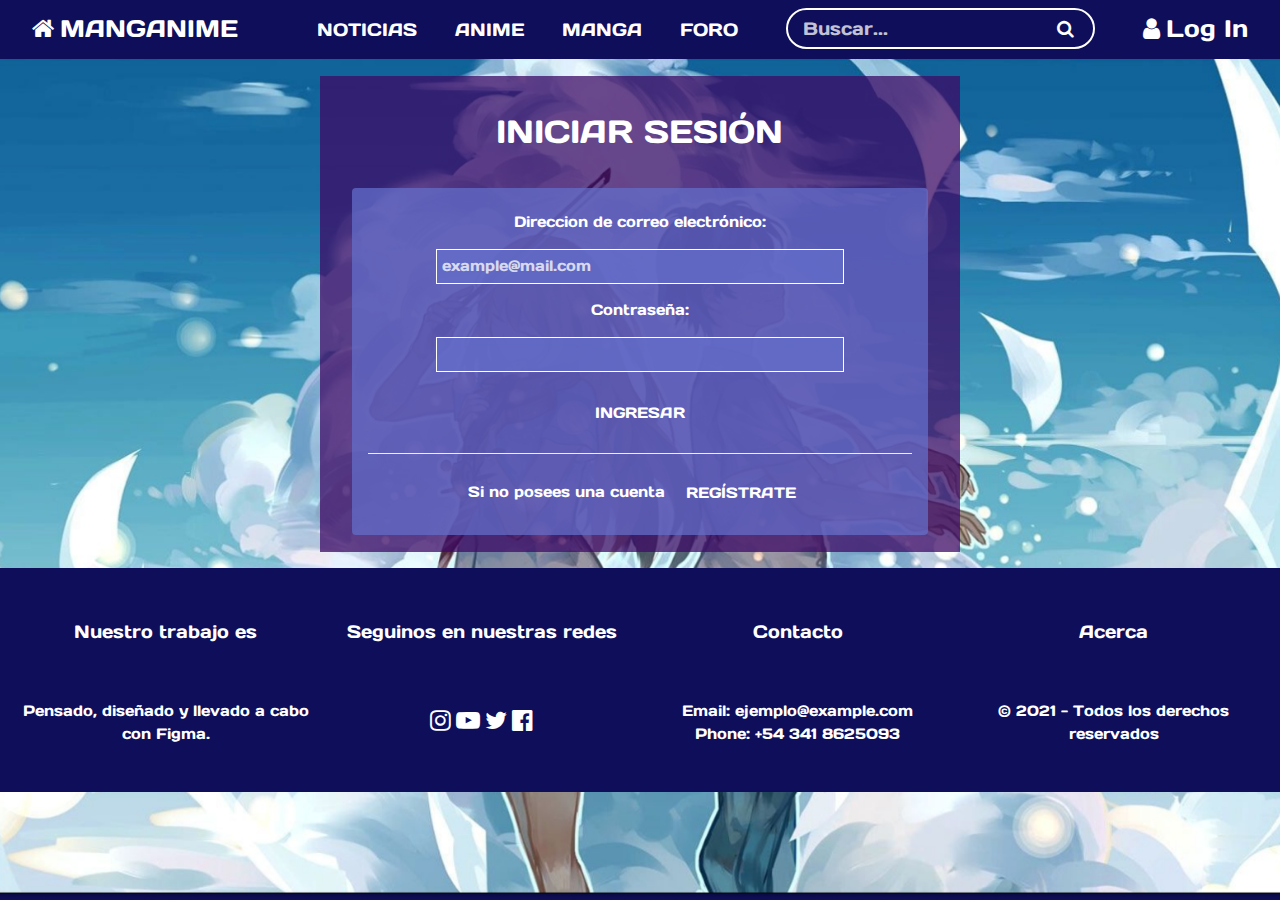
<file: login.html>
<!DOCTYPE html>
<html lang="en">
<head>
    <meta charset="UTF-8" />
    <link rel="stylesheet" href="styles/styles.css" type="text/css" />
    <link rel="stylesheet" href="styles/slider.css" type="text/css" />
    <link rel="stylesheet" href="https://www.w3schools.com/w3css/4/w3.css" />
    <link rel="preconnect" href="https://fonts.gstatic.com" />
    <!-- ??? -->
    <link
      rel="stylesheet"
      href="https://cdnjs.cloudflare.com/ajax/libs/font-awesome/4.7.0/css/font-awesome.min.css"
    />
    <!-- Font Days One -->
    <link
      href="https://fonts.googleapis.com/css2?family=Days+One&display=swap"
      rel="stylesheet"
    />
    <title>Manganime</title>
    <style>
      .fondo {
        background-image: url("img/BackGround.png");
        background-color: #0e0e5a;
        background-repeat: no-repeat;
        background-attachment: fixed;
        background-size: cover;
        background-position: center center;
      }
    </style>
    <script
      src="https://code.jquery.com/jquery-3.6.0.js"
      integrity="sha256-H+K7U5CnXl1h5ywQfKtSj8PCmoN9aaq30gDh27Xc0jk="
      crossorigin="anonymous"
    ></script>
</head>
<body class="fondo">
  <!-- Header, se mantiene-->
  <header>
    <div class="conteiner-header w3-bar w3-mobile">
      <span class="w3-bar-item w3-mobile">
        <a href="index.html" class="fa fa-home w3-xlarge w3-btn barra" id="demo0">
          <p class="inline" id="demo0">MANGANIME</p>
        </a>
      </span>
      <span class="w3-right">
        <span class="w3-bar-item w3-mobile">
          <a href="index.html#NOTICIAS" class="w3-btn w3-mobile barra" id="demo1">NOTICIAS</a>
          <a href="index.html#ANIME" class="w3-btn w3-mobile barra" id="demo2">ANIME</a>
          <a href="index.html#MANGA" class="w3-btn w3-mobile barra" id="demo3">MANGA</a>
          <a href="index.html#FORO" class="w3-btn w3-mobile barra" id="demo4">FORO</a>
        </span>
        <span class="w3-bar-item w3-mobile">
          <form class="outsearch-header">
            <input
              class="search-header"
              type="search"
              placeholder="Buscar..."
            />
            <i class="fa fa-search" id="search"></i>
          </form>
        </span>
        <span class="w3-bar-item w3-mobile">
          <a href="login.html" class="fa fa-user w3-xlarge w3-btn barra">
            <p class="inline">Log In</p>
          </a>
        </span>
      </span>
    </div>
  </header>

  <div class="medio">
    <div class="w3-col w3-quarter"><p></p></div>
    <section class="w3-col w3-half w3-panel w3-center" >
      <p class="h2">INICIAR SESIÓN</p>
      <div class="
      w3-margin w3-center w3-row w3-padding login-sec w3-round">
      <form>
      <p>Direccion de correo electrónico:</p>
      <input type="text" class="inputq" placeholder="example@mail.com">
      <br>
      <p>Contraseña:</p>
      <input type="password" class="inputq">
      <br><br>
      <input class="w3-btn w3-mobile" type="submit" value="INGRESAR">
    </form>
    <hr>
    <div>
      <label>Si no posees una cuenta</label>
      <input class="w3-btn w3-mobile" type="submit" value="REGÍSTRATE">
      <P></P>
    </div>
    </div>
    </section>
  </div>
  <footer class="w3-row">
    <div class="conteiner-footer w3-row-padding w3-padding-32">
      <div class="w3-quarter w3-center">
        <p class="titulo-footer">Nuestro trabajo es</p>
        <br />
        <p>Pensado, diseñado y llevado a cabo<br />con Figma.</p>
      </div>
      <div class="w3-quarter w3-center">
        <p class="titulo-footer">Seguinos en nuestras redes</p>
        <br /><br />
        <i class="fa fa-instagram w3-xlarge" aria-hidden="true"></i>
        <i class="fa fa-youtube-play w3-xlarge" aria-hidden="true"></i>
        <i class="fa fa-twitter w3-xlarge" aria-hidden="true"></i>
        <i class="fa fa-facebook-official w3-xlarge" aria-hidden="true"></i>
      </div>
      <div class="w3-quarter w3-center">
        <p class="titulo-footer">Contacto</p>
        <br />
        <p>
          Email: ejemplo@example.com
          <br />
          Phone: +54 341 8625093
        </p>
      </div>
      <div class="w3-quarter w3-center">
        <p class="titulo-footer">Acerca</p>
        <br />
        <p>© 2021 - Todos los derechos<br />reservados</p>
      </div>
    </div>
  </footer>
</body>
</html>
</file>
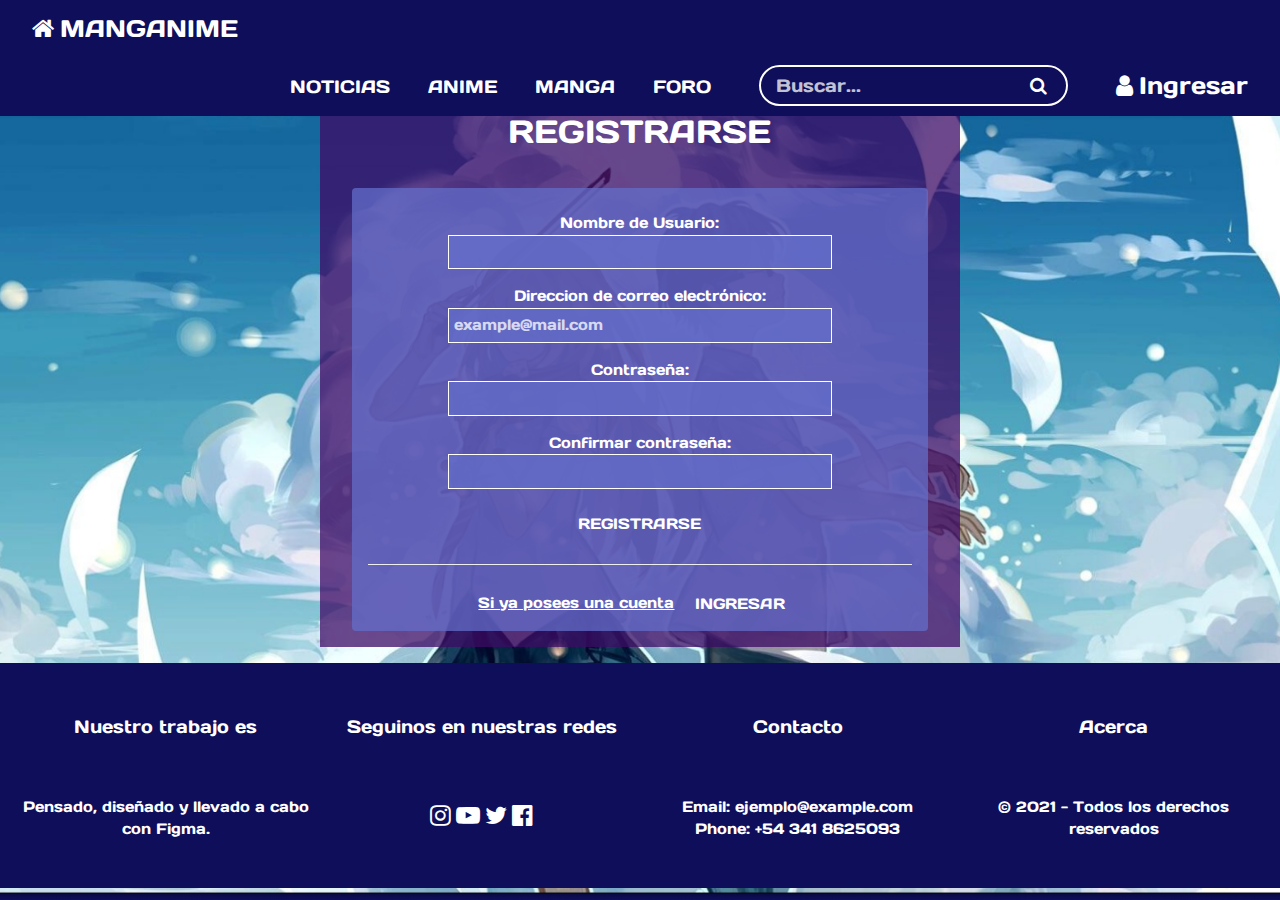
<file: signup.html>
<!DOCTYPE html>
<html lang="en">
<head>
    <meta charset="UTF-8" />
    <link rel="stylesheet" href="styles/styles.css" type="text/css" />
    <link rel="stylesheet" href="styles/slider.css" type="text/css" />
    <link rel="stylesheet" href="https://www.w3schools.com/w3css/4/w3.css" />
    <link rel="preconnect" href="https://fonts.gstatic.com" />
    <!-- ??? -->
    <link
      rel="stylesheet"
      href="https://cdnjs.cloudflare.com/ajax/libs/font-awesome/4.7.0/css/font-awesome.min.css"
    />
    <!-- Font Days One -->
    <link
      href="https://fonts.googleapis.com/css2?family=Days+One&display=swap"
      rel="stylesheet"
    />
    <title>Manganime</title>
    <style>
      .fondo {
        background-image: url("img/BackGround.png");
        background-color: #0e0e5a;
        background-repeat: no-repeat;
        background-attachment: fixed;
        background-size: cover;
        background-position: center center;
      }
    </style>
    <script
      src="https://code.jquery.com/jquery-3.6.0.js"
      integrity="sha256-H+K7U5CnXl1h5ywQfKtSj8PCmoN9aaq30gDh27Xc0jk="
      crossorigin="anonymous"
    ></script>
</head>
<body class="fondo">
  <!-- Header, se mantiene-->
  <header>
    <div class="conteiner-header w3-bar w3-mobile">
      <span class="w3-bar-item w3-mobile">
        <a href="index.html" class="fa fa-home w3-xlarge w3-btn barra" id="demo0">
          <p class="inline" id="demo0">MANGANIME</p>
        </a>
      </span>
      <span class="w3-right">
        <span class="w3-bar-item w3-mobile">
          <a href="index.html#NOTICIAS" class="w3-btn w3-mobile barra" id="demo1">NOTICIAS</a>
          <a href="index.html#ANIME" class="w3-btn w3-mobile barra" id="demo2">ANIME</a>
          <a href="index.html#MANGA" class="w3-btn w3-mobile barra" id="demo3">MANGA</a>
          <a href="index.html#FORO" class="w3-btn w3-mobile barra" id="demo4">FORO</a>
        </span>
        <span class="w3-bar-item w3-mobile">
          <form class="outsearch-header">
            <input
              class="search-header"
              type="search"
              placeholder="Buscar..."
            />
            <i class="fa fa-search" id="search"></i>
          </form>
        </span>
        <span class="w3-bar-item w3-mobile">
          <a href="login.html" class="fa fa-user w3-xlarge w3-btn barra">
            <p class="inline">Ingresar</p>
          </a>
        </span>
      </span>
    </div>
  </header>

  <div class="medio">
    <div class="w3-col w3-quarter"><p></p></div>
    <section class="w3-col w3-half w3-panel w3-center" >
      <p class="h2">REGISTRARSE</p>
      <div class="
      w3-margin w3-center w3-row w3-padding login-sec w3-round">
      <form action="signup.php" method="post">
      <div class="w3-margin">
      <label class="w3-row" for="username">Nombre de Usuario:</label>
      <input type="name" autocomplete="off" name="username" class="inputq">
      </div>
      <div class="w3-margin">
      <label class="w3-row" for="email">Direccion de correo electrónico:</label>
      <input type="email" autocomplete="off" name="email" class="inputq" placeholder="example@mail.com">
    </div>
    <div class="w3-margin">
      <label class="w3-row" for="password">Contraseña:</label>
      <input type="password" class="inputq" name="password">
    </div>
    <div class="w3-margin">
      <label class="w3-row" for="passwordConfirm">Confirmar contraseña:</label>
      <input type="password" class="inputq" name="passwordConfirm">
    </div>
      <input class="w3-btn w3-mobile" type="submit" value="REGISTRARSE">
    </form>
    <hr>
    <div>
      <p class="inline" style="text-decoration: underline;">Si ya posees una cuenta</p>
      <a href="login.html"  class="w3-btn w3-mobile">INGRESAR </a>  
  
    </div>
    </div>
    </section>
  </div>
  <footer class="w3-row">
    <div class="conteiner-footer w3-row-padding w3-padding-32">
      <div class="w3-quarter w3-center">
        <p class="titulo-footer">Nuestro trabajo es</p>
        <br />
        <p>Pensado, diseñado y llevado a cabo<br />con Figma.</p>
      </div>
      <div class="w3-quarter w3-center">
        <p class="titulo-footer">Seguinos en nuestras redes</p>
        <br /><br />
        <i class="fa fa-instagram w3-xlarge" aria-hidden="true"></i>
        <i class="fa fa-youtube-play w3-xlarge" aria-hidden="true"></i>
        <i class="fa fa-twitter w3-xlarge" aria-hidden="true"></i>
        <i class="fa fa-facebook-official w3-xlarge" aria-hidden="true"></i>
      </div>
      <div class="w3-quarter w3-center">
        <p class="titulo-footer">Contacto</p>
        <br />
        <p>
          Email: ejemplo@example.com
          <br />
          Phone: +54 341 8625093
        </p>
      </div>
      <div class="w3-quarter w3-center">
        <p class="titulo-footer">Acerca</p>
        <br />
        <p>© 2021 - Todos los derechos<br />reservados</p>
      </div>
    </div>
  </footer>
</body>
</html>
</file>
<file: styles/styles.css>
* {
  padding: 0;
  font-family: "Days One", sans-serif;
}

.conteiner-header {
  position: fixed;
  width: 100%;
  z-index: 1;
  top: 0;
  background-color: #0e0e5a;
  color: white;
  font-size: large;
}

.inline {
  display: inline;
}

.search-header {
  background-color: #0e0e5a;
  border: none;
  color: white;
  width: 90%;
}
.search-header:focus {
  outline: none;
  color: white;
  animation: underline 5s;
  animation-iteration-count: infinite;
}

@keyframes underline {
  0% {box-shadow: 0px 1px 0px RGBA(256, 256, 256, 0);}
  50% {box-shadow: 0px 1px 0px RGBA(256, 256, 256, 1);}
  100% {box-shadow: 0px 1px 0px RGBA(256, 256, 256, 0);}
}

.outsearch-header {
  background-color: #0e0e5a;
  padding-left: 15px;
  padding-top: 5px;
  padding-right: 15px;
  padding-bottom: 5px;
  border-color: white;
  border: 2px solid;
  border-radius: 25px;
  color: white;
}
[type="search"]::-webkit-search-cancel-button,
[type="search"]::-webkit-search-decoration {
  -webkit-appearance: none;
  appearance: none;
}

::placeholder {
  color: white;
  opacity: 0.75;
}

input:focus {
  color: #fff;
}

section {
  background-color: RGBA(61, 11, 102, 0.75);
  color: white;
}

aside {
  background-color: RGBA(61, 11, 102, 0.75);
  color: white;
  align-items: center;
}

.contenedor-aside {
  padding-top: 10px;
  padding-bottom: 10px;
}

p.h1 {
  font-family: "Days One", sans-serif;
  text-align: center;
  font-weight: bold;
  font-size: xx-large;
}

.titulo-footer {
  font-weight: 300;
  font-size: large;
}
.descripcion {
  text-align: justify;
  font-size: 20px;
  padding: 5%;
}
.textsection {
  text-align: justify;
  font-size: 16px;
  padding-left: 5%;
  padding-right: 5%;
  padding-bottom: 3%;
}

.conteiner-footer {
  background: #0e0e5a;
  color: white;
}

.medio {
  margin-top: 60px;
}
aside p {
  display: inline-block;
}

.asideimg {
  display: block;
  width: 100%;
  height: 100%;
  box-shadow: 0 0 0 3px #000, 0 5px 15px;
}
.imganman {
  display: block;
  width: 100%;
  height: 100%;
  box-shadow: 0 0 0 1px #000, 0 2px 5px;
}

p.a1 {
  font-size: 110%;
}

p.op {
  margin-top: 0%;
  font-size: 108%;
}

.h2 {
  font-family: "Days One", sans-serif;
  text-align: center;
  font-weight: normal;
  font-size: xx-large;
}

.coment-foro {
  background-color: rgba(41, 142, 174, 0.75);
}

.coment-foro-sec {
  background-color: rgba(99, 110, 201, 0.75);
}
.login-sec {
  background-color: rgba(99, 110, 201, 0.75);
}
.inputq {
  background-color: rgba(99, 110, 201, 0.75);
  color:white;
  border: solid 1px;
  width: 75%;
  padding-left: ;
  padding: 1%;
}

.text-foro {
  background-color: rgba(41, 142, 174, 0.75);
  color: white;
}

.conteiner-imgs {
  padding-left: 5%;
  padding-right: 5%;
}

.imgforo {
  padding-left: 15%;
  padding-right: 15%;
  width: 100%;
  height: 250px;
}

.fro {
  text-decoration: none;
}

textarea {
  background-color: rgba(41, 142, 174, 0.75);
  color: white;
  border:solid 1px
}

.login {

}

.forms {
  
}
</file>
<file: styles/slider.css>
.contenedor-slider {
  margin: auto;
  width: 85%;
  position: relative;
  overflow: hidden;
  box-shadow: 0 0 0 5px #000, 0 10px 25px;
}

.slider {
  display: flex;
  width: 400%;
}

.slider__section {
  width: 100%;
}

.slider__img {
  display: block;
  width: 100%;
  height: 100%;
}

.btn-prev,
.btn-next {
  width: 40px;
  height: 40px;
  background: rgba(61, 11, 102, 0.7);
  position: absolute;
  top: 50%;
  transform: translateY(-50%);
  line-height: 35px;
  font-size: 30px;
  font-weight: bold;
  text-align: center;
  border-radius: 50%;
  cursor: pointer;
}

.btn-prev:hover,
.btn-next:hover {
  background: white;
}

.btn-prev {
  left: 10px;
}

.btn-next {
  right: 10px;
}
</file>
<file: tp1/styles.css>
.fondo {
  background-image: url('fondo.jpg');
  background-repeat: no-repeat;
  background-attachment: fixed;
  background-size: cover;
}

td {
  font-family: "Palatino Linotype";
  text-align: center;
  vertical-align: middle;
  border: 5px dotted #00000030;
  font-size:18px;
}

table {
  border: 5px solid black;
}
th {
  font-size:22px;
  border: 5px solid black;
}

#imgPoli:hover {
 animation: shake 0.5s;
 animation-iteration-count: infinite;
}

#imgP:hover {
  transition: all 0.1s;
  filter: grayscale(100%);
}

@keyframes shake {
  0% { transform: translate(1px, 1px) rotate(0deg); }
  10% { transform: translate(-1px, -2px) rotate(-1deg); }
  20% { transform: translate(-3px, 0px) rotate(1deg); }
  30% { transform: translate(3px, 2px) rotate(0deg); }
  40% { transform: translate(1px, -1px) rotate(1deg); }
  50% { transform: translate(-1px, 2px) rotate(-1deg); }
  60% { transform: translate(-3px, 1px) rotate(0deg); }
  70% { transform: translate(3px, 1px) rotate(-1deg); }
  80% { transform: translate(-1px, -1px) rotate(1deg); }
  90% { transform: translate(1px, 2px) rotate(0deg); }
  100% { transform: translate(1px, -2px) rotate(-1deg); }
}
</file>
